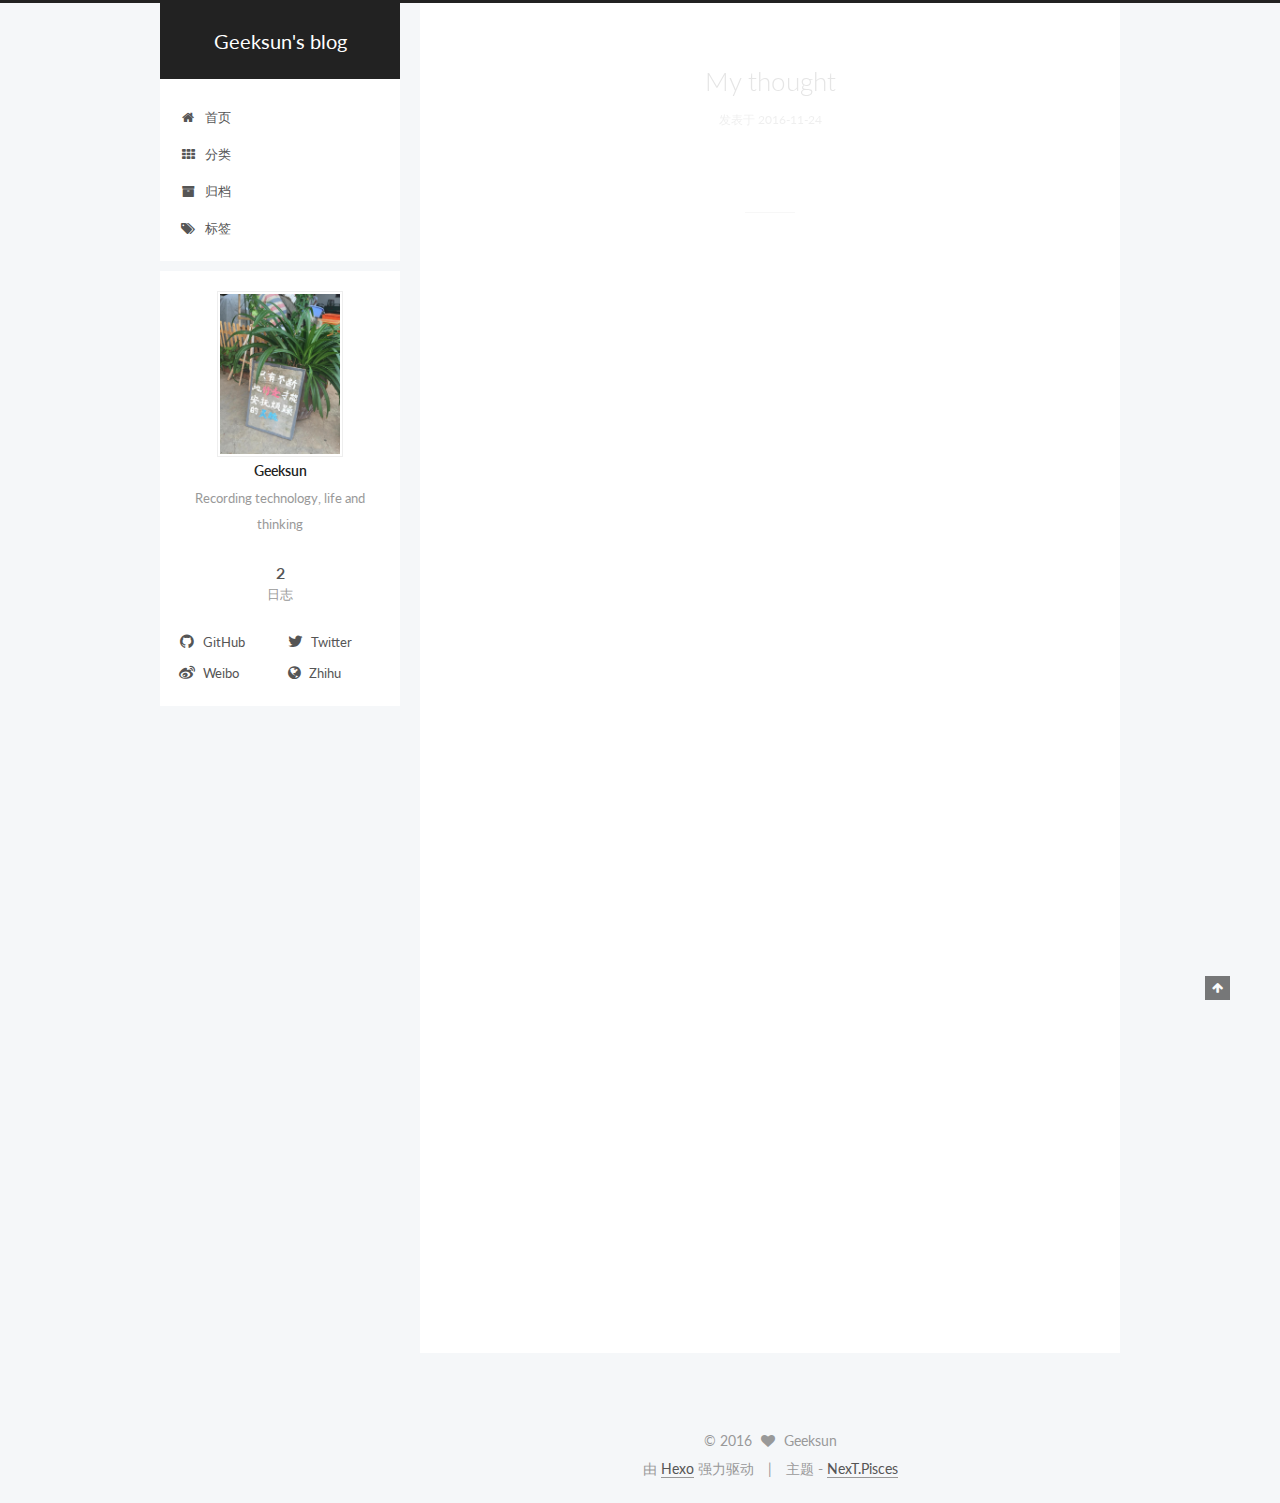
<file: index.html>
<!doctype html>



  


<html class="theme-next pisces use-motion">
<head>
  <meta charset="UTF-8"/>
<meta http-equiv="X-UA-Compatible" content="IE=edge,chrome=1" />
<meta name="viewport" content="width=device-width, initial-scale=1, maximum-scale=1"/>



<meta http-equiv="Cache-Control" content="no-transform" />
<meta http-equiv="Cache-Control" content="no-siteapp" />












  
  
  <link href="/lib/fancybox/source/jquery.fancybox.css?v=2.1.5" rel="stylesheet" type="text/css" />




  
  
  
  

  
    
    
  

  

  

  

  

  
    
    
    <link href="//fonts.googleapis.com/css?family=Lato:300,300italic,400,400italic,700,700italic&subset=latin,latin-ext" rel="stylesheet" type="text/css">
  






<link href="/lib/font-awesome/css/font-awesome.min.css?v=4.4.0" rel="stylesheet" type="text/css" />

<link href="/css/main.css?v=5.0.2" rel="stylesheet" type="text/css" />


  <meta name="keywords" content="Hexo, NexT" />








  <link rel="shortcut icon" type="image/x-icon" href="/favicon.ico?v=5.0.2" />






<meta name="description" content="Recording technology, life and thinking">
<meta property="og:type" content="website">
<meta property="og:title" content="Geeksun's blog">
<meta property="og:url" content="http://geeksun.github.io/index.html">
<meta property="og:site_name" content="Geeksun's blog">
<meta property="og:description" content="Recording technology, life and thinking">
<meta name="twitter:card" content="summary">
<meta name="twitter:title" content="Geeksun's blog">
<meta name="twitter:description" content="Recording technology, life and thinking">



<script type="text/javascript" id="hexo.configuration">
  var NexT = window.NexT || {};
  var CONFIG = {
    scheme: 'Pisces',
    sidebar: {"position":"left","display":"post"},
    fancybox: true,
    motion: true,
    duoshuo: {
      userId: '0',
      author: '博主'
    }
  };
</script>




  <link rel="canonical" href="http://geeksun.github.io/"/>


  <title> Geeksun's blog </title>
</head>

<body itemscope itemtype="//schema.org/WebPage" lang="zh-Hans">

  










  
  
    
  

  <div class="container one-collumn sidebar-position-left 
   page-home 
 ">
    <div class="headband"></div>

    <header id="header" class="header" itemscope itemtype="//schema.org/WPHeader">
      <div class="header-inner"><div class="site-meta ">
  

  <div class="custom-logo-site-title">
    <a href="/"  class="brand" rel="start">
      <span class="logo-line-before"><i></i></span>
      <span class="site-title">Geeksun's blog</span>
      <span class="logo-line-after"><i></i></span>
    </a>
  </div>
  <p class="site-subtitle"></p>
</div>

<div class="site-nav-toggle">
  <button>
    <span class="btn-bar"></span>
    <span class="btn-bar"></span>
    <span class="btn-bar"></span>
  </button>
</div>

<nav class="site-nav">
  

  
    <ul id="menu" class="menu">
      
        
        <li class="menu-item menu-item-home">
          <a href="/" rel="section">
            
              <i class="menu-item-icon fa fa-fw fa-home"></i> <br />
            
            首页
          </a>
        </li>
      
        
        <li class="menu-item menu-item-categories">
          <a href="/categories" rel="section">
            
              <i class="menu-item-icon fa fa-fw fa-th"></i> <br />
            
            分类
          </a>
        </li>
      
        
        <li class="menu-item menu-item-archives">
          <a href="/archives" rel="section">
            
              <i class="menu-item-icon fa fa-fw fa-archive"></i> <br />
            
            归档
          </a>
        </li>
      
        
        <li class="menu-item menu-item-tags">
          <a href="/tags" rel="section">
            
              <i class="menu-item-icon fa fa-fw fa-tags"></i> <br />
            
            标签
          </a>
        </li>
      

      
    </ul>
  

  
</nav>

 </div>
    </header>

    <main id="main" class="main">
      <div class="main-inner">
        <div class="content-wrap">
          <div id="content" class="content">
            
  <section id="posts" class="posts-expand">
    
      

  
  

  
  
  

  <article class="post post-type-normal " itemscope itemtype="//schema.org/Article">

    
      <header class="post-header">

        
        
          <h1 class="post-title" itemprop="name headline">
            
            
              
                
                <a class="post-title-link" href="/2016/11/24/My-thought/" itemprop="url">
                  My thought
                </a>
              
            
          </h1>
        

        <div class="post-meta">
          <span class="post-time">
            <span class="post-meta-item-icon">
              <i class="fa fa-calendar-o"></i>
            </span>
            <span class="post-meta-item-text">发表于</span>
            <time itemprop="dateCreated" datetime="2016-11-24T01:07:41+08:00" content="2016-11-24">
              2016-11-24
            </time>
          </span>

          

          
            
          

          

          
          

          
        </div>
      </header>
    


    <div class="post-body" itemprop="articleBody">

      
      

      
        
          
            
          
        
      
    </div>

    <div>
      
    </div>

    <div>
      
    </div>

    <footer class="post-footer">
      

      

      
      
        <div class="post-eof"></div>
      
    </footer>
  </article>


    
      

  
  

  
  
  

  <article class="post post-type-normal " itemscope itemtype="//schema.org/Article">

    
      <header class="post-header">

        
        
          <h1 class="post-title" itemprop="name headline">
            
            
              
                
                <a class="post-title-link" href="/2016/10/18/hello-world/" itemprop="url">
                  Hello World
                </a>
              
            
          </h1>
        

        <div class="post-meta">
          <span class="post-time">
            <span class="post-meta-item-icon">
              <i class="fa fa-calendar-o"></i>
            </span>
            <span class="post-meta-item-text">发表于</span>
            <time itemprop="dateCreated" datetime="2016-10-18T23:22:15+08:00" content="2016-10-18">
              2016-10-18
            </time>
          </span>

          

          
            
          

          

          
          

          
        </div>
      </header>
    


    <div class="post-body" itemprop="articleBody">

      
      

      
        
          
            <p>Welcome to <a href="https://hexo.io/" target="_blank" rel="external">Hexo</a>! This is your very first post. Check <a href="https://hexo.io/docs/" target="_blank" rel="external">documentation</a> for more info. If you get any problems when using Hexo, you can find the answer in <a href="https://hexo.io/docs/troubleshooting.html" target="_blank" rel="external">troubleshooting</a> or you can ask me on <a href="https://github.com/hexojs/hexo/issues" target="_blank" rel="external">GitHub</a>.</p>
<h2 id="Quick-Start"><a href="#Quick-Start" class="headerlink" title="Quick Start"></a>Quick Start</h2><h3 id="Create-a-new-post"><a href="#Create-a-new-post" class="headerlink" title="Create a new post"></a>Create a new post</h3><figure class="highlight bash"><table><tr><td class="gutter"><pre><div class="line">1</div></pre></td><td class="code"><pre><div class="line">$ hexo new <span class="string">"My New Post"</span></div></pre></td></tr></table></figure>
<p>More info: <a href="https://hexo.io/docs/writing.html" target="_blank" rel="external">Writing</a></p>
<h3 id="Run-server"><a href="#Run-server" class="headerlink" title="Run server"></a>Run server</h3><figure class="highlight bash"><table><tr><td class="gutter"><pre><div class="line">1</div></pre></td><td class="code"><pre><div class="line">$ hexo server</div></pre></td></tr></table></figure>
<p>More info: <a href="https://hexo.io/docs/server.html" target="_blank" rel="external">Server</a></p>
<h3 id="Generate-static-files"><a href="#Generate-static-files" class="headerlink" title="Generate static files"></a>Generate static files</h3><figure class="highlight bash"><table><tr><td class="gutter"><pre><div class="line">1</div></pre></td><td class="code"><pre><div class="line">$ hexo generate</div></pre></td></tr></table></figure>
<p>More info: <a href="https://hexo.io/docs/generating.html" target="_blank" rel="external">Generating</a></p>
<h3 id="Deploy-to-remote-sites"><a href="#Deploy-to-remote-sites" class="headerlink" title="Deploy to remote sites"></a>Deploy to remote sites</h3><figure class="highlight bash"><table><tr><td class="gutter"><pre><div class="line">1</div></pre></td><td class="code"><pre><div class="line">$ hexo deploy</div></pre></td></tr></table></figure>
<p>More info: <a href="https://hexo.io/docs/deployment.html" target="_blank" rel="external">Deployment</a></p>

          
        
      
    </div>

    <div>
      
    </div>

    <div>
      
    </div>

    <footer class="post-footer">
      

      

      
      
        <div class="post-eof"></div>
      
    </footer>
  </article>


    
  </section>

  


          </div>
          


          

        </div>
        
          
  
  <div class="sidebar-toggle">
    <div class="sidebar-toggle-line-wrap">
      <span class="sidebar-toggle-line sidebar-toggle-line-first"></span>
      <span class="sidebar-toggle-line sidebar-toggle-line-middle"></span>
      <span class="sidebar-toggle-line sidebar-toggle-line-last"></span>
    </div>
  </div>

  <aside id="sidebar" class="sidebar">
    <div class="sidebar-inner">

      

      

      <section class="site-overview sidebar-panel  sidebar-panel-active ">
        <div class="site-author motion-element" itemprop="author" itemscope itemtype="//schema.org/Person">
          <img class="site-author-image" itemprop="image"
               src="/images/avatar.jpg"
               alt="Geeksun" />
          <p class="site-author-name" itemprop="name">Geeksun</p>
          <p class="site-description motion-element" itemprop="description">Recording technology, life and thinking</p>
        </div>
        <nav class="site-state motion-element">
          <div class="site-state-item site-state-posts">
            <a href="/archives">
              <span class="site-state-item-count">2</span>
              <span class="site-state-item-name">日志</span>
            </a>
          </div>

          

          

        </nav>

        

        <div class="links-of-author motion-element">
          
            
              <span class="links-of-author-item">
                <a href="https://github.com/geeksun" target="_blank" title="GitHub">
                  
                    <i class="fa fa-fw fa-github"></i>
                  
                  GitHub
                </a>
              </span>
            
              <span class="links-of-author-item">
                <a href="https://twitter.com/jzq1999" target="_blank" title="Twitter">
                  
                    <i class="fa fa-fw fa-twitter"></i>
                  
                  Twitter
                </a>
              </span>
            
              <span class="links-of-author-item">
                <a href="http://weibo.com/geeksun" target="_blank" title="Weibo">
                  
                    <i class="fa fa-fw fa-weibo"></i>
                  
                  Weibo
                </a>
              </span>
            
              <span class="links-of-author-item">
                <a href="https://www.zhihu.com/people/geeksun" target="_blank" title="Zhihu">
                  
                    <i class="fa fa-fw fa-globe"></i>
                  
                  Zhihu
                </a>
              </span>
            
          
        </div>

        
        

        
        

      </section>

      

    </div>
  </aside>


        
      </div>
    </main>

    <footer id="footer" class="footer">
      <div class="footer-inner">
        <div class="copyright" >
  
  &copy; 
  <span itemprop="copyrightYear">2016</span>
  <span class="with-love">
    <i class="fa fa-heart"></i>
  </span>
  <span class="author" itemprop="copyrightHolder">Geeksun</span>
</div>

<div class="powered-by">
  由 <a class="theme-link" href="https://hexo.io">Hexo</a> 强力驱动
</div>

<div class="theme-info">
  主题 -
  <a class="theme-link" href="https://github.com/iissnan/hexo-theme-next">
    NexT.Pisces
  </a>
</div>

        

        
      </div>
    </footer>

    <div class="back-to-top">
      <i class="fa fa-arrow-up"></i>
    </div>
  </div>

  

<script type="text/javascript">
  if (Object.prototype.toString.call(window.Promise) !== '[object Function]') {
    window.Promise = null;
  }
</script>









  



  
  <script type="text/javascript" src="/lib/jquery/index.js?v=2.1.3"></script>

  
  <script type="text/javascript" src="/lib/fastclick/lib/fastclick.min.js?v=1.0.6"></script>

  
  <script type="text/javascript" src="/lib/jquery_lazyload/jquery.lazyload.js?v=1.9.7"></script>

  
  <script type="text/javascript" src="/lib/velocity/velocity.min.js?v=1.2.1"></script>

  
  <script type="text/javascript" src="/lib/velocity/velocity.ui.min.js?v=1.2.1"></script>

  
  <script type="text/javascript" src="/lib/fancybox/source/jquery.fancybox.pack.js?v=2.1.5"></script>


  


  <script type="text/javascript" src="/js/src/utils.js?v=5.0.2"></script>

  <script type="text/javascript" src="/js/src/motion.js?v=5.0.2"></script>



  
  


  <script type="text/javascript" src="/js/src/affix.js?v=5.0.2"></script>

  <script type="text/javascript" src="/js/src/schemes/pisces.js?v=5.0.2"></script>



  

  


  <script type="text/javascript" src="/js/src/bootstrap.js?v=5.0.2"></script>



  



  




  
  

  

  

  

  


</body>
</html>
</file>
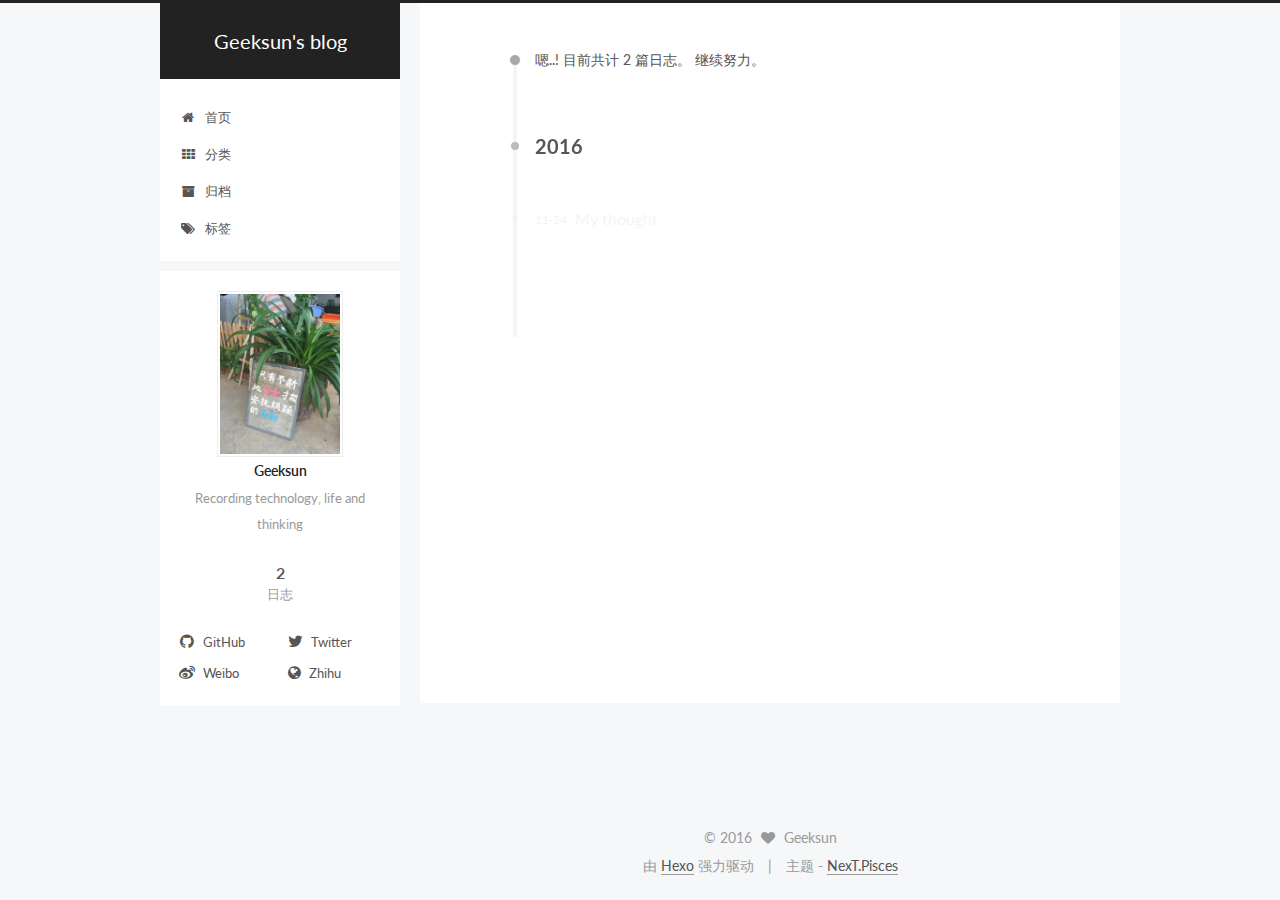
<file: archives/index.html>
<!doctype html>



  


<html class="theme-next pisces use-motion">
<head>
  <meta charset="UTF-8"/>
<meta http-equiv="X-UA-Compatible" content="IE=edge,chrome=1" />
<meta name="viewport" content="width=device-width, initial-scale=1, maximum-scale=1"/>



<meta http-equiv="Cache-Control" content="no-transform" />
<meta http-equiv="Cache-Control" content="no-siteapp" />












  
  
  <link href="/lib/fancybox/source/jquery.fancybox.css?v=2.1.5" rel="stylesheet" type="text/css" />




  
  
  
  

  
    
    
  

  

  

  

  

  
    
    
    <link href="//fonts.googleapis.com/css?family=Lato:300,300italic,400,400italic,700,700italic&subset=latin,latin-ext" rel="stylesheet" type="text/css">
  






<link href="/lib/font-awesome/css/font-awesome.min.css?v=4.4.0" rel="stylesheet" type="text/css" />

<link href="/css/main.css?v=5.0.2" rel="stylesheet" type="text/css" />


  <meta name="keywords" content="Hexo, NexT" />








  <link rel="shortcut icon" type="image/x-icon" href="/favicon.ico?v=5.0.2" />






<meta name="description" content="Recording technology, life and thinking">
<meta property="og:type" content="website">
<meta property="og:title" content="Geeksun's blog">
<meta property="og:url" content="http://geeksun.github.io/archives/index.html">
<meta property="og:site_name" content="Geeksun's blog">
<meta property="og:description" content="Recording technology, life and thinking">
<meta name="twitter:card" content="summary">
<meta name="twitter:title" content="Geeksun's blog">
<meta name="twitter:description" content="Recording technology, life and thinking">



<script type="text/javascript" id="hexo.configuration">
  var NexT = window.NexT || {};
  var CONFIG = {
    scheme: 'Pisces',
    sidebar: {"position":"left","display":"post"},
    fancybox: true,
    motion: true,
    duoshuo: {
      userId: '0',
      author: '博主'
    }
  };
</script>




  <link rel="canonical" href="http://geeksun.github.io/archives/"/>


  <title> 归档 | Geeksun's blog </title>
</head>

<body itemscope itemtype="//schema.org/WebPage" lang="zh-Hans">

  










  
  
    
  

  <div class="container one-collumn sidebar-position-left  page-archive  ">
    <div class="headband"></div>

    <header id="header" class="header" itemscope itemtype="//schema.org/WPHeader">
      <div class="header-inner"><div class="site-meta ">
  

  <div class="custom-logo-site-title">
    <a href="/"  class="brand" rel="start">
      <span class="logo-line-before"><i></i></span>
      <span class="site-title">Geeksun's blog</span>
      <span class="logo-line-after"><i></i></span>
    </a>
  </div>
  <p class="site-subtitle"></p>
</div>

<div class="site-nav-toggle">
  <button>
    <span class="btn-bar"></span>
    <span class="btn-bar"></span>
    <span class="btn-bar"></span>
  </button>
</div>

<nav class="site-nav">
  

  
    <ul id="menu" class="menu">
      
        
        <li class="menu-item menu-item-home">
          <a href="/" rel="section">
            
              <i class="menu-item-icon fa fa-fw fa-home"></i> <br />
            
            首页
          </a>
        </li>
      
        
        <li class="menu-item menu-item-categories">
          <a href="/categories" rel="section">
            
              <i class="menu-item-icon fa fa-fw fa-th"></i> <br />
            
            分类
          </a>
        </li>
      
        
        <li class="menu-item menu-item-archives">
          <a href="/archives" rel="section">
            
              <i class="menu-item-icon fa fa-fw fa-archive"></i> <br />
            
            归档
          </a>
        </li>
      
        
        <li class="menu-item menu-item-tags">
          <a href="/tags" rel="section">
            
              <i class="menu-item-icon fa fa-fw fa-tags"></i> <br />
            
            标签
          </a>
        </li>
      

      
    </ul>
  

  
</nav>

 </div>
    </header>

    <main id="main" class="main">
      <div class="main-inner">
        <div class="content-wrap">
          <div id="content" class="content">
            

  <section id="posts" class="posts-collapse">
    <span class="archive-move-on"></span>

    <span class="archive-page-counter">
      
      
      
        
      
      嗯..! 目前共计 2 篇日志。 继续努力。
    </span>

    

      
      
      

      
        
        <div class="collection-title">
          <h2 class="archive-year motion-element" id="archive-year-2016">2016</h2>
        </div>
      
      

      

  <article class="post post-type-normal" itemscope itemtype="//schema.org/Article">
    <header class="post-header">

      <h1 class="post-title">
        
            <a class="post-title-link" href="/2016/11/24/My-thought/" itemprop="url">
              
                <span itemprop="name">My thought</span>
              
            </a>
        
      </h1>

      <div class="post-meta">
        <time class="post-time" itemprop="dateCreated"
              datetime="2016-11-24T01:07:41+08:00"
              content="2016-11-24" >
          11-24
        </time>
      </div>

    </header>
  </article>



    

      
      
      

      
      

      

  <article class="post post-type-normal" itemscope itemtype="//schema.org/Article">
    <header class="post-header">

      <h1 class="post-title">
        
            <a class="post-title-link" href="/2016/10/18/hello-world/" itemprop="url">
              
                <span itemprop="name">Hello World</span>
              
            </a>
        
      </h1>

      <div class="post-meta">
        <time class="post-time" itemprop="dateCreated"
              datetime="2016-10-18T23:22:15+08:00"
              content="2016-10-18" >
          10-18
        </time>
      </div>

    </header>
  </article>



    

  </section>

  



          </div>
          


          

        </div>
        
          
  
  <div class="sidebar-toggle">
    <div class="sidebar-toggle-line-wrap">
      <span class="sidebar-toggle-line sidebar-toggle-line-first"></span>
      <span class="sidebar-toggle-line sidebar-toggle-line-middle"></span>
      <span class="sidebar-toggle-line sidebar-toggle-line-last"></span>
    </div>
  </div>

  <aside id="sidebar" class="sidebar">
    <div class="sidebar-inner">

      

      

      <section class="site-overview sidebar-panel  sidebar-panel-active ">
        <div class="site-author motion-element" itemprop="author" itemscope itemtype="//schema.org/Person">
          <img class="site-author-image" itemprop="image"
               src="/images/avatar.jpg"
               alt="Geeksun" />
          <p class="site-author-name" itemprop="name">Geeksun</p>
          <p class="site-description motion-element" itemprop="description">Recording technology, life and thinking</p>
        </div>
        <nav class="site-state motion-element">
          <div class="site-state-item site-state-posts">
            <a href="/archives">
              <span class="site-state-item-count">2</span>
              <span class="site-state-item-name">日志</span>
            </a>
          </div>

          

          

        </nav>

        

        <div class="links-of-author motion-element">
          
            
              <span class="links-of-author-item">
                <a href="https://github.com/geeksun" target="_blank" title="GitHub">
                  
                    <i class="fa fa-fw fa-github"></i>
                  
                  GitHub
                </a>
              </span>
            
              <span class="links-of-author-item">
                <a href="https://twitter.com/jzq1999" target="_blank" title="Twitter">
                  
                    <i class="fa fa-fw fa-twitter"></i>
                  
                  Twitter
                </a>
              </span>
            
              <span class="links-of-author-item">
                <a href="http://weibo.com/geeksun" target="_blank" title="Weibo">
                  
                    <i class="fa fa-fw fa-weibo"></i>
                  
                  Weibo
                </a>
              </span>
            
              <span class="links-of-author-item">
                <a href="https://www.zhihu.com/people/geeksun" target="_blank" title="Zhihu">
                  
                    <i class="fa fa-fw fa-globe"></i>
                  
                  Zhihu
                </a>
              </span>
            
          
        </div>

        
        

        
        

      </section>

      

    </div>
  </aside>


        
      </div>
    </main>

    <footer id="footer" class="footer">
      <div class="footer-inner">
        <div class="copyright" >
  
  &copy; 
  <span itemprop="copyrightYear">2016</span>
  <span class="with-love">
    <i class="fa fa-heart"></i>
  </span>
  <span class="author" itemprop="copyrightHolder">Geeksun</span>
</div>

<div class="powered-by">
  由 <a class="theme-link" href="https://hexo.io">Hexo</a> 强力驱动
</div>

<div class="theme-info">
  主题 -
  <a class="theme-link" href="https://github.com/iissnan/hexo-theme-next">
    NexT.Pisces
  </a>
</div>

        

        
      </div>
    </footer>

    <div class="back-to-top">
      <i class="fa fa-arrow-up"></i>
    </div>
  </div>

  

<script type="text/javascript">
  if (Object.prototype.toString.call(window.Promise) !== '[object Function]') {
    window.Promise = null;
  }
</script>









  



  
  <script type="text/javascript" src="/lib/jquery/index.js?v=2.1.3"></script>

  
  <script type="text/javascript" src="/lib/fastclick/lib/fastclick.min.js?v=1.0.6"></script>

  
  <script type="text/javascript" src="/lib/jquery_lazyload/jquery.lazyload.js?v=1.9.7"></script>

  
  <script type="text/javascript" src="/lib/velocity/velocity.min.js?v=1.2.1"></script>

  
  <script type="text/javascript" src="/lib/velocity/velocity.ui.min.js?v=1.2.1"></script>

  
  <script type="text/javascript" src="/lib/fancybox/source/jquery.fancybox.pack.js?v=2.1.5"></script>


  


  <script type="text/javascript" src="/js/src/utils.js?v=5.0.2"></script>

  <script type="text/javascript" src="/js/src/motion.js?v=5.0.2"></script>



  
  


  <script type="text/javascript" src="/js/src/affix.js?v=5.0.2"></script>

  <script type="text/javascript" src="/js/src/schemes/pisces.js?v=5.0.2"></script>



  
  
    <script type="text/javascript" id="motion.page.archive">
      $('.archive-year').velocity('transition.slideLeftIn');
    </script>
  


  


  <script type="text/javascript" src="/js/src/bootstrap.js?v=5.0.2"></script>



  



  




  
  

  

  

  

  


</body>
</html>
</file>
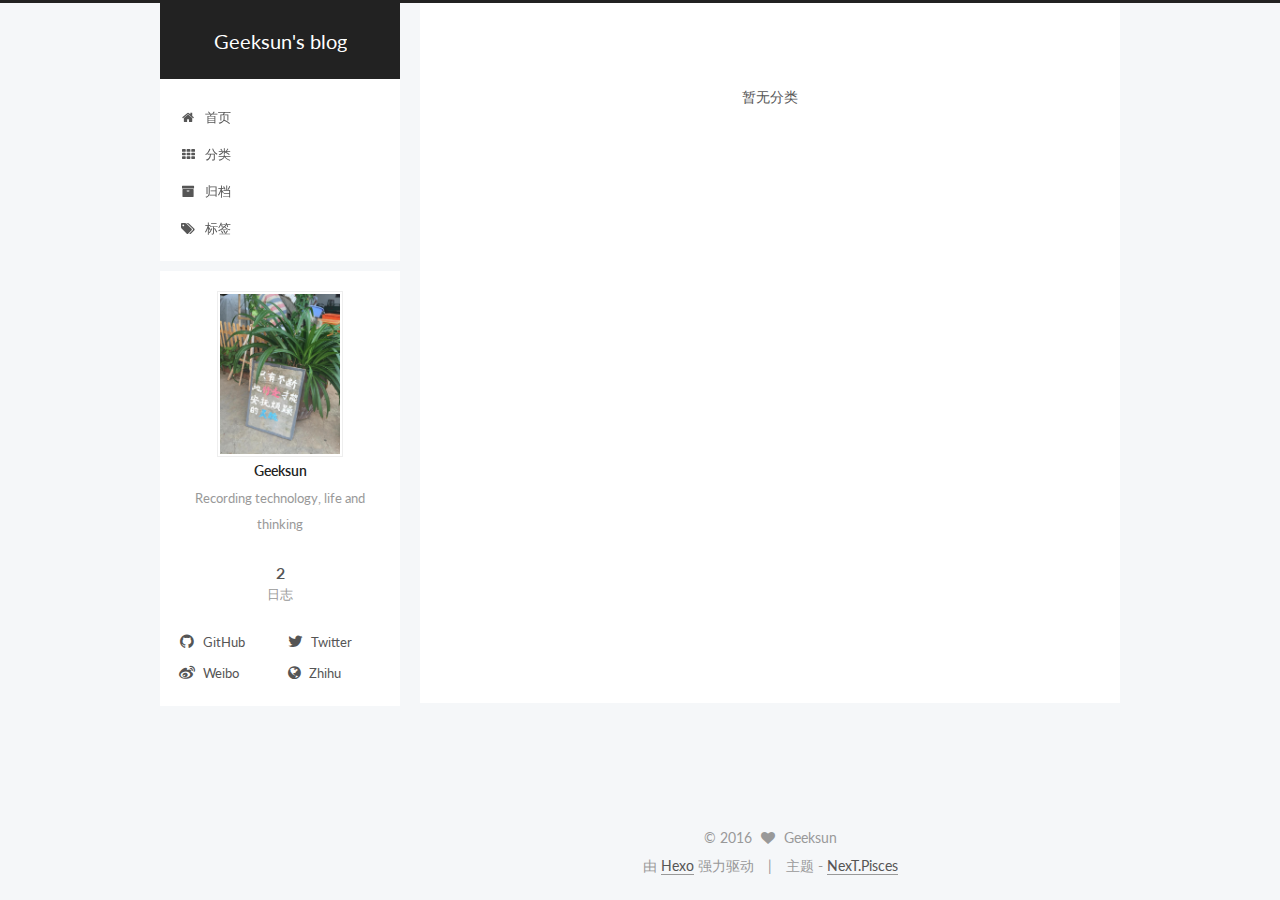
<file: categories/index.html>
<!doctype html>



  


<html class="theme-next pisces use-motion">
<head>
  <meta charset="UTF-8"/>
<meta http-equiv="X-UA-Compatible" content="IE=edge,chrome=1" />
<meta name="viewport" content="width=device-width, initial-scale=1, maximum-scale=1"/>



<meta http-equiv="Cache-Control" content="no-transform" />
<meta http-equiv="Cache-Control" content="no-siteapp" />












  
  
  <link href="/lib/fancybox/source/jquery.fancybox.css?v=2.1.5" rel="stylesheet" type="text/css" />




  
  
  
  

  
    
    
  

  

  

  

  

  
    
    
    <link href="//fonts.googleapis.com/css?family=Lato:300,300italic,400,400italic,700,700italic&subset=latin,latin-ext" rel="stylesheet" type="text/css">
  






<link href="/lib/font-awesome/css/font-awesome.min.css?v=4.4.0" rel="stylesheet" type="text/css" />

<link href="/css/main.css?v=5.0.2" rel="stylesheet" type="text/css" />


  <meta name="keywords" content="Hexo, NexT" />








  <link rel="shortcut icon" type="image/x-icon" href="/favicon.ico?v=5.0.2" />






<meta name="description" content="Recording technology, life and thinking">
<meta property="og:type" content="website">
<meta property="og:title" content="categories">
<meta property="og:url" content="http://geeksun.github.io/categories/index.html">
<meta property="og:site_name" content="Geeksun's blog">
<meta property="og:description" content="Recording technology, life and thinking">
<meta property="og:updated_time" content="2016-11-09T15:11:05.000Z">
<meta name="twitter:card" content="summary">
<meta name="twitter:title" content="categories">
<meta name="twitter:description" content="Recording technology, life and thinking">



<script type="text/javascript" id="hexo.configuration">
  var NexT = window.NexT || {};
  var CONFIG = {
    scheme: 'Pisces',
    sidebar: {"position":"left","display":"post"},
    fancybox: true,
    motion: true,
    duoshuo: {
      userId: '0',
      author: '博主'
    }
  };
</script>




  <link rel="canonical" href="http://geeksun.github.io/categories/"/>


  <title>
  

  
    分类 | Geeksun's blog
  
</title>
</head>

<body itemscope itemtype="//schema.org/WebPage" lang="zh-Hans">

  










  
  
    
  

  <div class="container one-collumn sidebar-position-left  ">
    <div class="headband"></div>

    <header id="header" class="header" itemscope itemtype="//schema.org/WPHeader">
      <div class="header-inner"><div class="site-meta ">
  

  <div class="custom-logo-site-title">
    <a href="/"  class="brand" rel="start">
      <span class="logo-line-before"><i></i></span>
      <span class="site-title">Geeksun's blog</span>
      <span class="logo-line-after"><i></i></span>
    </a>
  </div>
  <p class="site-subtitle"></p>
</div>

<div class="site-nav-toggle">
  <button>
    <span class="btn-bar"></span>
    <span class="btn-bar"></span>
    <span class="btn-bar"></span>
  </button>
</div>

<nav class="site-nav">
  

  
    <ul id="menu" class="menu">
      
        
        <li class="menu-item menu-item-home">
          <a href="/" rel="section">
            
              <i class="menu-item-icon fa fa-fw fa-home"></i> <br />
            
            首页
          </a>
        </li>
      
        
        <li class="menu-item menu-item-categories">
          <a href="/categories" rel="section">
            
              <i class="menu-item-icon fa fa-fw fa-th"></i> <br />
            
            分类
          </a>
        </li>
      
        
        <li class="menu-item menu-item-archives">
          <a href="/archives" rel="section">
            
              <i class="menu-item-icon fa fa-fw fa-archive"></i> <br />
            
            归档
          </a>
        </li>
      
        
        <li class="menu-item menu-item-tags">
          <a href="/tags" rel="section">
            
              <i class="menu-item-icon fa fa-fw fa-tags"></i> <br />
            
            标签
          </a>
        </li>
      

      
    </ul>
  

  
</nav>

 </div>
    </header>

    <main id="main" class="main">
      <div class="main-inner">
        <div class="content-wrap">
          <div id="content" class="content">
            

  <div id="posts" class="posts-expand">
    
    
      <div class="category-all-page">
        <div class="category-all-title">
            暂无分类
        </div>
        <div class="category-all">
          
        </div>
      </div>
    
  </div>


          </div>
          


          
  <div class="comments" id="comments">
    
  </div>


        </div>
        
          
  
  <div class="sidebar-toggle">
    <div class="sidebar-toggle-line-wrap">
      <span class="sidebar-toggle-line sidebar-toggle-line-first"></span>
      <span class="sidebar-toggle-line sidebar-toggle-line-middle"></span>
      <span class="sidebar-toggle-line sidebar-toggle-line-last"></span>
    </div>
  </div>

  <aside id="sidebar" class="sidebar">
    <div class="sidebar-inner">

      

      

      <section class="site-overview sidebar-panel  sidebar-panel-active ">
        <div class="site-author motion-element" itemprop="author" itemscope itemtype="//schema.org/Person">
          <img class="site-author-image" itemprop="image"
               src="/images/avatar.jpg"
               alt="Geeksun" />
          <p class="site-author-name" itemprop="name">Geeksun</p>
          <p class="site-description motion-element" itemprop="description">Recording technology, life and thinking</p>
        </div>
        <nav class="site-state motion-element">
          <div class="site-state-item site-state-posts">
            <a href="/archives">
              <span class="site-state-item-count">2</span>
              <span class="site-state-item-name">日志</span>
            </a>
          </div>

          

          

        </nav>

        

        <div class="links-of-author motion-element">
          
            
              <span class="links-of-author-item">
                <a href="https://github.com/geeksun" target="_blank" title="GitHub">
                  
                    <i class="fa fa-fw fa-github"></i>
                  
                  GitHub
                </a>
              </span>
            
              <span class="links-of-author-item">
                <a href="https://twitter.com/jzq1999" target="_blank" title="Twitter">
                  
                    <i class="fa fa-fw fa-twitter"></i>
                  
                  Twitter
                </a>
              </span>
            
              <span class="links-of-author-item">
                <a href="http://weibo.com/geeksun" target="_blank" title="Weibo">
                  
                    <i class="fa fa-fw fa-weibo"></i>
                  
                  Weibo
                </a>
              </span>
            
              <span class="links-of-author-item">
                <a href="https://www.zhihu.com/people/geeksun" target="_blank" title="Zhihu">
                  
                    <i class="fa fa-fw fa-globe"></i>
                  
                  Zhihu
                </a>
              </span>
            
          
        </div>

        
        

        
        

      </section>

      

    </div>
  </aside>


        
      </div>
    </main>

    <footer id="footer" class="footer">
      <div class="footer-inner">
        <div class="copyright" >
  
  &copy; 
  <span itemprop="copyrightYear">2016</span>
  <span class="with-love">
    <i class="fa fa-heart"></i>
  </span>
  <span class="author" itemprop="copyrightHolder">Geeksun</span>
</div>

<div class="powered-by">
  由 <a class="theme-link" href="https://hexo.io">Hexo</a> 强力驱动
</div>

<div class="theme-info">
  主题 -
  <a class="theme-link" href="https://github.com/iissnan/hexo-theme-next">
    NexT.Pisces
  </a>
</div>

        

        
      </div>
    </footer>

    <div class="back-to-top">
      <i class="fa fa-arrow-up"></i>
    </div>
  </div>

  

<script type="text/javascript">
  if (Object.prototype.toString.call(window.Promise) !== '[object Function]') {
    window.Promise = null;
  }
</script>









  



  
  <script type="text/javascript" src="/lib/jquery/index.js?v=2.1.3"></script>

  
  <script type="text/javascript" src="/lib/fastclick/lib/fastclick.min.js?v=1.0.6"></script>

  
  <script type="text/javascript" src="/lib/jquery_lazyload/jquery.lazyload.js?v=1.9.7"></script>

  
  <script type="text/javascript" src="/lib/velocity/velocity.min.js?v=1.2.1"></script>

  
  <script type="text/javascript" src="/lib/velocity/velocity.ui.min.js?v=1.2.1"></script>

  
  <script type="text/javascript" src="/lib/fancybox/source/jquery.fancybox.pack.js?v=2.1.5"></script>


  


  <script type="text/javascript" src="/js/src/utils.js?v=5.0.2"></script>

  <script type="text/javascript" src="/js/src/motion.js?v=5.0.2"></script>



  
  


  <script type="text/javascript" src="/js/src/affix.js?v=5.0.2"></script>

  <script type="text/javascript" src="/js/src/schemes/pisces.js?v=5.0.2"></script>



  

  


  <script type="text/javascript" src="/js/src/bootstrap.js?v=5.0.2"></script>



  



  




  
  

  

  

  

  


</body>
</html>
</file>
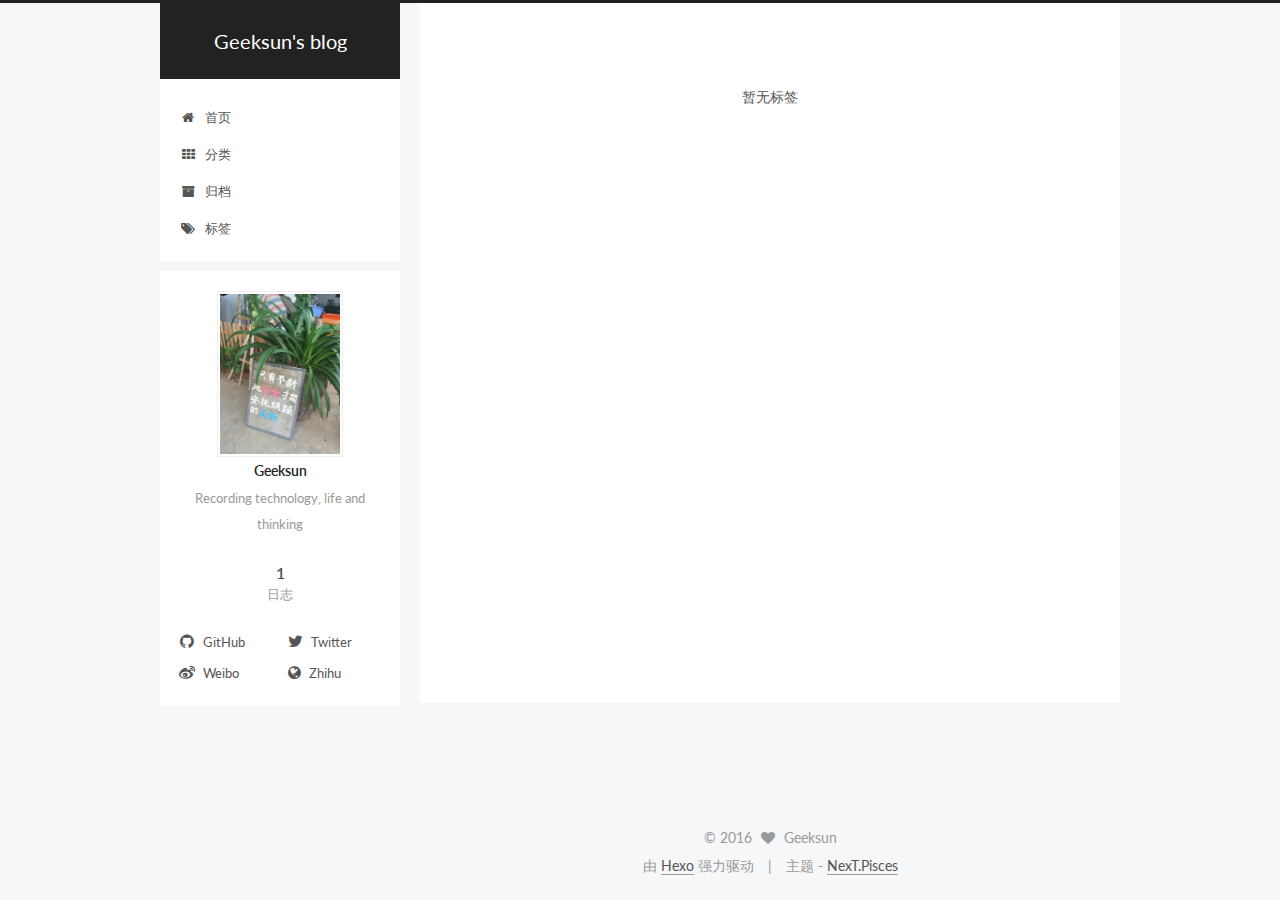
<file: tags/index.html>
<!doctype html>



  


<html class="theme-next pisces use-motion">
<head>
  <meta charset="UTF-8"/>
<meta http-equiv="X-UA-Compatible" content="IE=edge,chrome=1" />
<meta name="viewport" content="width=device-width, initial-scale=1, maximum-scale=1"/>



<meta http-equiv="Cache-Control" content="no-transform" />
<meta http-equiv="Cache-Control" content="no-siteapp" />












  
  
  <link href="/lib/fancybox/source/jquery.fancybox.css?v=2.1.5" rel="stylesheet" type="text/css" />




  
  
  
  

  
    
    
  

  

  

  

  

  
    
    
    <link href="//fonts.googleapis.com/css?family=Lato:300,300italic,400,400italic,700,700italic&subset=latin,latin-ext" rel="stylesheet" type="text/css">
  






<link href="/lib/font-awesome/css/font-awesome.min.css?v=4.4.0" rel="stylesheet" type="text/css" />

<link href="/css/main.css?v=5.0.2" rel="stylesheet" type="text/css" />


  <meta name="keywords" content="Hexo, NexT" />








  <link rel="shortcut icon" type="image/x-icon" href="/favicon.ico?v=5.0.2" />






<meta name="description" content="Recording technology, life and thinking">
<meta property="og:type" content="website">
<meta property="og:title" content="tags">
<meta property="og:url" content="http://geeksun.github.io/tags/index.html">
<meta property="og:site_name" content="Geeksun's blog">
<meta property="og:description" content="Recording technology, life and thinking">
<meta property="og:updated_time" content="2016-11-09T15:12:34.000Z">
<meta name="twitter:card" content="summary">
<meta name="twitter:title" content="tags">
<meta name="twitter:description" content="Recording technology, life and thinking">



<script type="text/javascript" id="hexo.configuration">
  var NexT = window.NexT || {};
  var CONFIG = {
    scheme: 'Pisces',
    sidebar: {"position":"left","display":"post"},
    fancybox: true,
    motion: true,
    duoshuo: {
      userId: '0',
      author: '博主'
    }
  };
</script>




  <link rel="canonical" href="http://geeksun.github.io/tags/"/>


  <title>
  

  
    标签 | Geeksun's blog
  
</title>
</head>

<body itemscope itemtype="//schema.org/WebPage" lang="zh-Hans">

  










  
  
    
  

  <div class="container one-collumn sidebar-position-left  ">
    <div class="headband"></div>

    <header id="header" class="header" itemscope itemtype="//schema.org/WPHeader">
      <div class="header-inner"><div class="site-meta ">
  

  <div class="custom-logo-site-title">
    <a href="/"  class="brand" rel="start">
      <span class="logo-line-before"><i></i></span>
      <span class="site-title">Geeksun's blog</span>
      <span class="logo-line-after"><i></i></span>
    </a>
  </div>
  <p class="site-subtitle"></p>
</div>

<div class="site-nav-toggle">
  <button>
    <span class="btn-bar"></span>
    <span class="btn-bar"></span>
    <span class="btn-bar"></span>
  </button>
</div>

<nav class="site-nav">
  

  
    <ul id="menu" class="menu">
      
        
        <li class="menu-item menu-item-home">
          <a href="/" rel="section">
            
              <i class="menu-item-icon fa fa-fw fa-home"></i> <br />
            
            首页
          </a>
        </li>
      
        
        <li class="menu-item menu-item-categories">
          <a href="/categories" rel="section">
            
              <i class="menu-item-icon fa fa-fw fa-th"></i> <br />
            
            分类
          </a>
        </li>
      
        
        <li class="menu-item menu-item-archives">
          <a href="/archives" rel="section">
            
              <i class="menu-item-icon fa fa-fw fa-archive"></i> <br />
            
            归档
          </a>
        </li>
      
        
        <li class="menu-item menu-item-tags">
          <a href="/tags" rel="section">
            
              <i class="menu-item-icon fa fa-fw fa-tags"></i> <br />
            
            标签
          </a>
        </li>
      

      
    </ul>
  

  
</nav>

 </div>
    </header>

    <main id="main" class="main">
      <div class="main-inner">
        <div class="content-wrap">
          <div id="content" class="content">
            

  <div id="posts" class="posts-expand">
    
    
      <div class="tag-cloud">
        <div class="tag-cloud-title">
            暂无标签
        </div>
        <div class="tag-cloud-tags">
          
        </div>
      </div>
    
  </div>


          </div>
          


          
  <div class="comments" id="comments">
    
  </div>


        </div>
        
          
  
  <div class="sidebar-toggle">
    <div class="sidebar-toggle-line-wrap">
      <span class="sidebar-toggle-line sidebar-toggle-line-first"></span>
      <span class="sidebar-toggle-line sidebar-toggle-line-middle"></span>
      <span class="sidebar-toggle-line sidebar-toggle-line-last"></span>
    </div>
  </div>

  <aside id="sidebar" class="sidebar">
    <div class="sidebar-inner">

      

      

      <section class="site-overview sidebar-panel  sidebar-panel-active ">
        <div class="site-author motion-element" itemprop="author" itemscope itemtype="//schema.org/Person">
          <img class="site-author-image" itemprop="image"
               src="/images/avatar.jpg"
               alt="Geeksun" />
          <p class="site-author-name" itemprop="name">Geeksun</p>
          <p class="site-description motion-element" itemprop="description">Recording technology, life and thinking</p>
        </div>
        <nav class="site-state motion-element">
          <div class="site-state-item site-state-posts">
            <a href="/archives">
              <span class="site-state-item-count">1</span>
              <span class="site-state-item-name">日志</span>
            </a>
          </div>

          

          

        </nav>

        

        <div class="links-of-author motion-element">
          
            
              <span class="links-of-author-item">
                <a href="https://github.com/geeksun" target="_blank" title="GitHub">
                  
                    <i class="fa fa-fw fa-github"></i>
                  
                  GitHub
                </a>
              </span>
            
              <span class="links-of-author-item">
                <a href="https://twitter.com/jzq1999" target="_blank" title="Twitter">
                  
                    <i class="fa fa-fw fa-twitter"></i>
                  
                  Twitter
                </a>
              </span>
            
              <span class="links-of-author-item">
                <a href="http://weibo.com/geeksun" target="_blank" title="Weibo">
                  
                    <i class="fa fa-fw fa-weibo"></i>
                  
                  Weibo
                </a>
              </span>
            
              <span class="links-of-author-item">
                <a href="https://www.zhihu.com/people/geeksun" target="_blank" title="Zhihu">
                  
                    <i class="fa fa-fw fa-globe"></i>
                  
                  Zhihu
                </a>
              </span>
            
          
        </div>

        
        

        
        

      </section>

      

    </div>
  </aside>


        
      </div>
    </main>

    <footer id="footer" class="footer">
      <div class="footer-inner">
        <div class="copyright" >
  
  &copy; 
  <span itemprop="copyrightYear">2016</span>
  <span class="with-love">
    <i class="fa fa-heart"></i>
  </span>
  <span class="author" itemprop="copyrightHolder">Geeksun</span>
</div>

<div class="powered-by">
  由 <a class="theme-link" href="https://hexo.io">Hexo</a> 强力驱动
</div>

<div class="theme-info">
  主题 -
  <a class="theme-link" href="https://github.com/iissnan/hexo-theme-next">
    NexT.Pisces
  </a>
</div>

        

        
      </div>
    </footer>

    <div class="back-to-top">
      <i class="fa fa-arrow-up"></i>
    </div>
  </div>

  

<script type="text/javascript">
  if (Object.prototype.toString.call(window.Promise) !== '[object Function]') {
    window.Promise = null;
  }
</script>









  



  
  <script type="text/javascript" src="/lib/jquery/index.js?v=2.1.3"></script>

  
  <script type="text/javascript" src="/lib/fastclick/lib/fastclick.min.js?v=1.0.6"></script>

  
  <script type="text/javascript" src="/lib/jquery_lazyload/jquery.lazyload.js?v=1.9.7"></script>

  
  <script type="text/javascript" src="/lib/velocity/velocity.min.js?v=1.2.1"></script>

  
  <script type="text/javascript" src="/lib/velocity/velocity.ui.min.js?v=1.2.1"></script>

  
  <script type="text/javascript" src="/lib/fancybox/source/jquery.fancybox.pack.js?v=2.1.5"></script>


  


  <script type="text/javascript" src="/js/src/utils.js?v=5.0.2"></script>

  <script type="text/javascript" src="/js/src/motion.js?v=5.0.2"></script>



  
  


  <script type="text/javascript" src="/js/src/affix.js?v=5.0.2"></script>

  <script type="text/javascript" src="/js/src/schemes/pisces.js?v=5.0.2"></script>



  

  


  <script type="text/javascript" src="/js/src/bootstrap.js?v=5.0.2"></script>



  



  




  
  

  

  

  

  


</body>
</html>
</file>
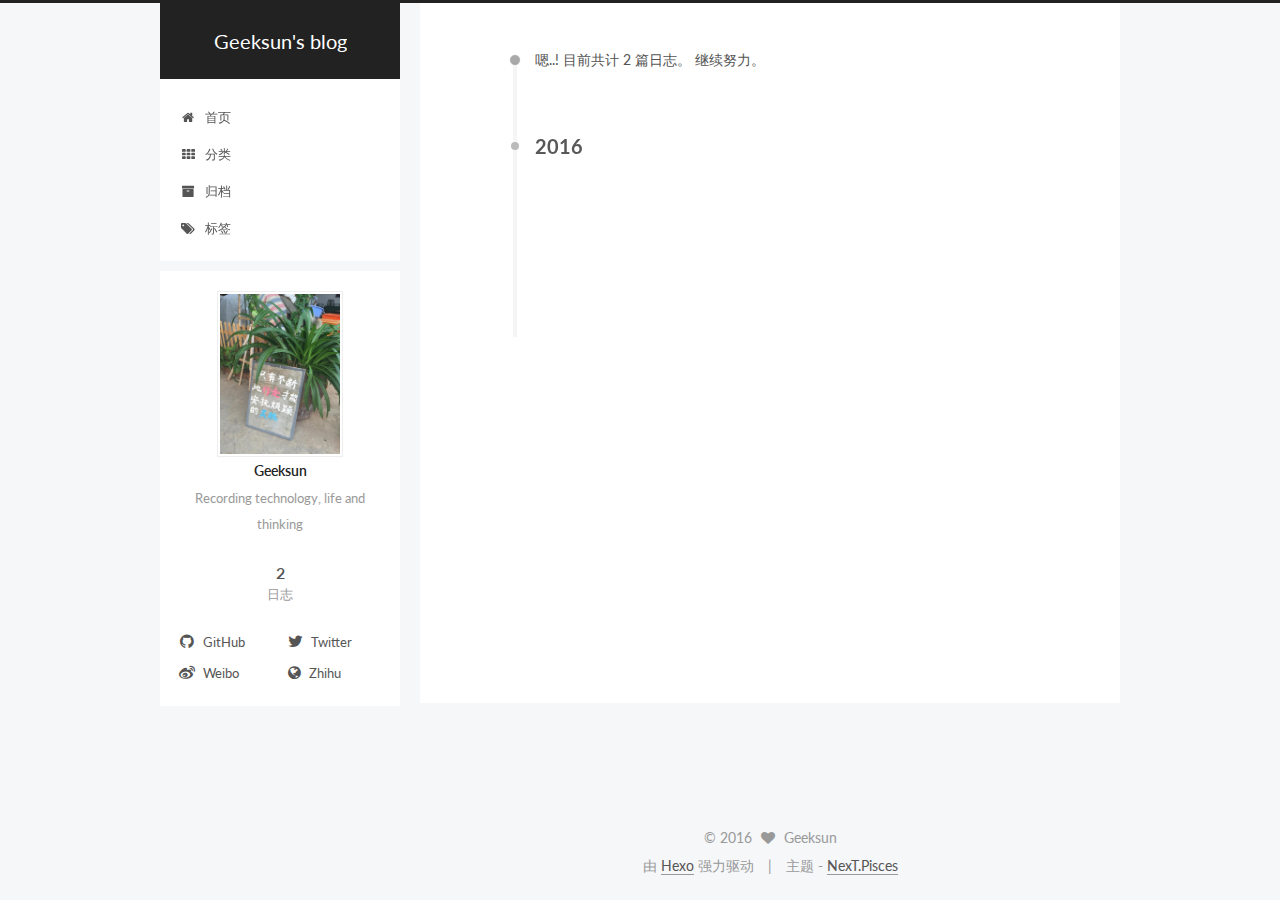
<file: archives/2016/index.html>
<!doctype html>



  


<html class="theme-next pisces use-motion">
<head>
  <meta charset="UTF-8"/>
<meta http-equiv="X-UA-Compatible" content="IE=edge,chrome=1" />
<meta name="viewport" content="width=device-width, initial-scale=1, maximum-scale=1"/>



<meta http-equiv="Cache-Control" content="no-transform" />
<meta http-equiv="Cache-Control" content="no-siteapp" />












  
  
  <link href="/lib/fancybox/source/jquery.fancybox.css?v=2.1.5" rel="stylesheet" type="text/css" />




  
  
  
  

  
    
    
  

  

  

  

  

  
    
    
    <link href="//fonts.googleapis.com/css?family=Lato:300,300italic,400,400italic,700,700italic&subset=latin,latin-ext" rel="stylesheet" type="text/css">
  






<link href="/lib/font-awesome/css/font-awesome.min.css?v=4.4.0" rel="stylesheet" type="text/css" />

<link href="/css/main.css?v=5.0.2" rel="stylesheet" type="text/css" />


  <meta name="keywords" content="Hexo, NexT" />








  <link rel="shortcut icon" type="image/x-icon" href="/favicon.ico?v=5.0.2" />






<meta name="description" content="Recording technology, life and thinking">
<meta property="og:type" content="website">
<meta property="og:title" content="Geeksun's blog">
<meta property="og:url" content="http://geeksun.github.io/archives/2016/index.html">
<meta property="og:site_name" content="Geeksun's blog">
<meta property="og:description" content="Recording technology, life and thinking">
<meta name="twitter:card" content="summary">
<meta name="twitter:title" content="Geeksun's blog">
<meta name="twitter:description" content="Recording technology, life and thinking">



<script type="text/javascript" id="hexo.configuration">
  var NexT = window.NexT || {};
  var CONFIG = {
    scheme: 'Pisces',
    sidebar: {"position":"left","display":"post"},
    fancybox: true,
    motion: true,
    duoshuo: {
      userId: '0',
      author: '博主'
    }
  };
</script>




  <link rel="canonical" href="http://geeksun.github.io/archives/2016/"/>


  <title> 归档 | Geeksun's blog </title>
</head>

<body itemscope itemtype="//schema.org/WebPage" lang="zh-Hans">

  










  
  
    
  

  <div class="container one-collumn sidebar-position-left  page-archive  ">
    <div class="headband"></div>

    <header id="header" class="header" itemscope itemtype="//schema.org/WPHeader">
      <div class="header-inner"><div class="site-meta ">
  

  <div class="custom-logo-site-title">
    <a href="/"  class="brand" rel="start">
      <span class="logo-line-before"><i></i></span>
      <span class="site-title">Geeksun's blog</span>
      <span class="logo-line-after"><i></i></span>
    </a>
  </div>
  <p class="site-subtitle"></p>
</div>

<div class="site-nav-toggle">
  <button>
    <span class="btn-bar"></span>
    <span class="btn-bar"></span>
    <span class="btn-bar"></span>
  </button>
</div>

<nav class="site-nav">
  

  
    <ul id="menu" class="menu">
      
        
        <li class="menu-item menu-item-home">
          <a href="/" rel="section">
            
              <i class="menu-item-icon fa fa-fw fa-home"></i> <br />
            
            首页
          </a>
        </li>
      
        
        <li class="menu-item menu-item-categories">
          <a href="/categories" rel="section">
            
              <i class="menu-item-icon fa fa-fw fa-th"></i> <br />
            
            分类
          </a>
        </li>
      
        
        <li class="menu-item menu-item-archives">
          <a href="/archives" rel="section">
            
              <i class="menu-item-icon fa fa-fw fa-archive"></i> <br />
            
            归档
          </a>
        </li>
      
        
        <li class="menu-item menu-item-tags">
          <a href="/tags" rel="section">
            
              <i class="menu-item-icon fa fa-fw fa-tags"></i> <br />
            
            标签
          </a>
        </li>
      

      
    </ul>
  

  
</nav>

 </div>
    </header>

    <main id="main" class="main">
      <div class="main-inner">
        <div class="content-wrap">
          <div id="content" class="content">
            

  <section id="posts" class="posts-collapse">
    <span class="archive-move-on"></span>

    <span class="archive-page-counter">
      
      
      
        
      
      嗯..! 目前共计 2 篇日志。 继续努力。
    </span>

    

      
      
      

      
        
        <div class="collection-title">
          <h2 class="archive-year motion-element" id="archive-year-2016">2016</h2>
        </div>
      
      

      

  <article class="post post-type-normal" itemscope itemtype="//schema.org/Article">
    <header class="post-header">

      <h1 class="post-title">
        
            <a class="post-title-link" href="/2016/11/24/My-thought/" itemprop="url">
              
                <span itemprop="name">My thought</span>
              
            </a>
        
      </h1>

      <div class="post-meta">
        <time class="post-time" itemprop="dateCreated"
              datetime="2016-11-24T01:07:41+08:00"
              content="2016-11-24" >
          11-24
        </time>
      </div>

    </header>
  </article>



    

      
      
      

      
      

      

  <article class="post post-type-normal" itemscope itemtype="//schema.org/Article">
    <header class="post-header">

      <h1 class="post-title">
        
            <a class="post-title-link" href="/2016/10/18/hello-world/" itemprop="url">
              
                <span itemprop="name">Hello World</span>
              
            </a>
        
      </h1>

      <div class="post-meta">
        <time class="post-time" itemprop="dateCreated"
              datetime="2016-10-18T23:22:15+08:00"
              content="2016-10-18" >
          10-18
        </time>
      </div>

    </header>
  </article>



    

  </section>

  



          </div>
          


          

        </div>
        
          
  
  <div class="sidebar-toggle">
    <div class="sidebar-toggle-line-wrap">
      <span class="sidebar-toggle-line sidebar-toggle-line-first"></span>
      <span class="sidebar-toggle-line sidebar-toggle-line-middle"></span>
      <span class="sidebar-toggle-line sidebar-toggle-line-last"></span>
    </div>
  </div>

  <aside id="sidebar" class="sidebar">
    <div class="sidebar-inner">

      

      

      <section class="site-overview sidebar-panel  sidebar-panel-active ">
        <div class="site-author motion-element" itemprop="author" itemscope itemtype="//schema.org/Person">
          <img class="site-author-image" itemprop="image"
               src="/images/avatar.jpg"
               alt="Geeksun" />
          <p class="site-author-name" itemprop="name">Geeksun</p>
          <p class="site-description motion-element" itemprop="description">Recording technology, life and thinking</p>
        </div>
        <nav class="site-state motion-element">
          <div class="site-state-item site-state-posts">
            <a href="/archives">
              <span class="site-state-item-count">2</span>
              <span class="site-state-item-name">日志</span>
            </a>
          </div>

          

          

        </nav>

        

        <div class="links-of-author motion-element">
          
            
              <span class="links-of-author-item">
                <a href="https://github.com/geeksun" target="_blank" title="GitHub">
                  
                    <i class="fa fa-fw fa-github"></i>
                  
                  GitHub
                </a>
              </span>
            
              <span class="links-of-author-item">
                <a href="https://twitter.com/jzq1999" target="_blank" title="Twitter">
                  
                    <i class="fa fa-fw fa-twitter"></i>
                  
                  Twitter
                </a>
              </span>
            
              <span class="links-of-author-item">
                <a href="http://weibo.com/geeksun" target="_blank" title="Weibo">
                  
                    <i class="fa fa-fw fa-weibo"></i>
                  
                  Weibo
                </a>
              </span>
            
              <span class="links-of-author-item">
                <a href="https://www.zhihu.com/people/geeksun" target="_blank" title="Zhihu">
                  
                    <i class="fa fa-fw fa-globe"></i>
                  
                  Zhihu
                </a>
              </span>
            
          
        </div>

        
        

        
        

      </section>

      

    </div>
  </aside>


        
      </div>
    </main>

    <footer id="footer" class="footer">
      <div class="footer-inner">
        <div class="copyright" >
  
  &copy; 
  <span itemprop="copyrightYear">2016</span>
  <span class="with-love">
    <i class="fa fa-heart"></i>
  </span>
  <span class="author" itemprop="copyrightHolder">Geeksun</span>
</div>

<div class="powered-by">
  由 <a class="theme-link" href="https://hexo.io">Hexo</a> 强力驱动
</div>

<div class="theme-info">
  主题 -
  <a class="theme-link" href="https://github.com/iissnan/hexo-theme-next">
    NexT.Pisces
  </a>
</div>

        

        
      </div>
    </footer>

    <div class="back-to-top">
      <i class="fa fa-arrow-up"></i>
    </div>
  </div>

  

<script type="text/javascript">
  if (Object.prototype.toString.call(window.Promise) !== '[object Function]') {
    window.Promise = null;
  }
</script>









  



  
  <script type="text/javascript" src="/lib/jquery/index.js?v=2.1.3"></script>

  
  <script type="text/javascript" src="/lib/fastclick/lib/fastclick.min.js?v=1.0.6"></script>

  
  <script type="text/javascript" src="/lib/jquery_lazyload/jquery.lazyload.js?v=1.9.7"></script>

  
  <script type="text/javascript" src="/lib/velocity/velocity.min.js?v=1.2.1"></script>

  
  <script type="text/javascript" src="/lib/velocity/velocity.ui.min.js?v=1.2.1"></script>

  
  <script type="text/javascript" src="/lib/fancybox/source/jquery.fancybox.pack.js?v=2.1.5"></script>


  


  <script type="text/javascript" src="/js/src/utils.js?v=5.0.2"></script>

  <script type="text/javascript" src="/js/src/motion.js?v=5.0.2"></script>



  
  


  <script type="text/javascript" src="/js/src/affix.js?v=5.0.2"></script>

  <script type="text/javascript" src="/js/src/schemes/pisces.js?v=5.0.2"></script>



  
  
    <script type="text/javascript" id="motion.page.archive">
      $('.archive-year').velocity('transition.slideLeftIn');
    </script>
  


  


  <script type="text/javascript" src="/js/src/bootstrap.js?v=5.0.2"></script>



  



  




  
  

  

  

  

  


</body>
</html>
</file>
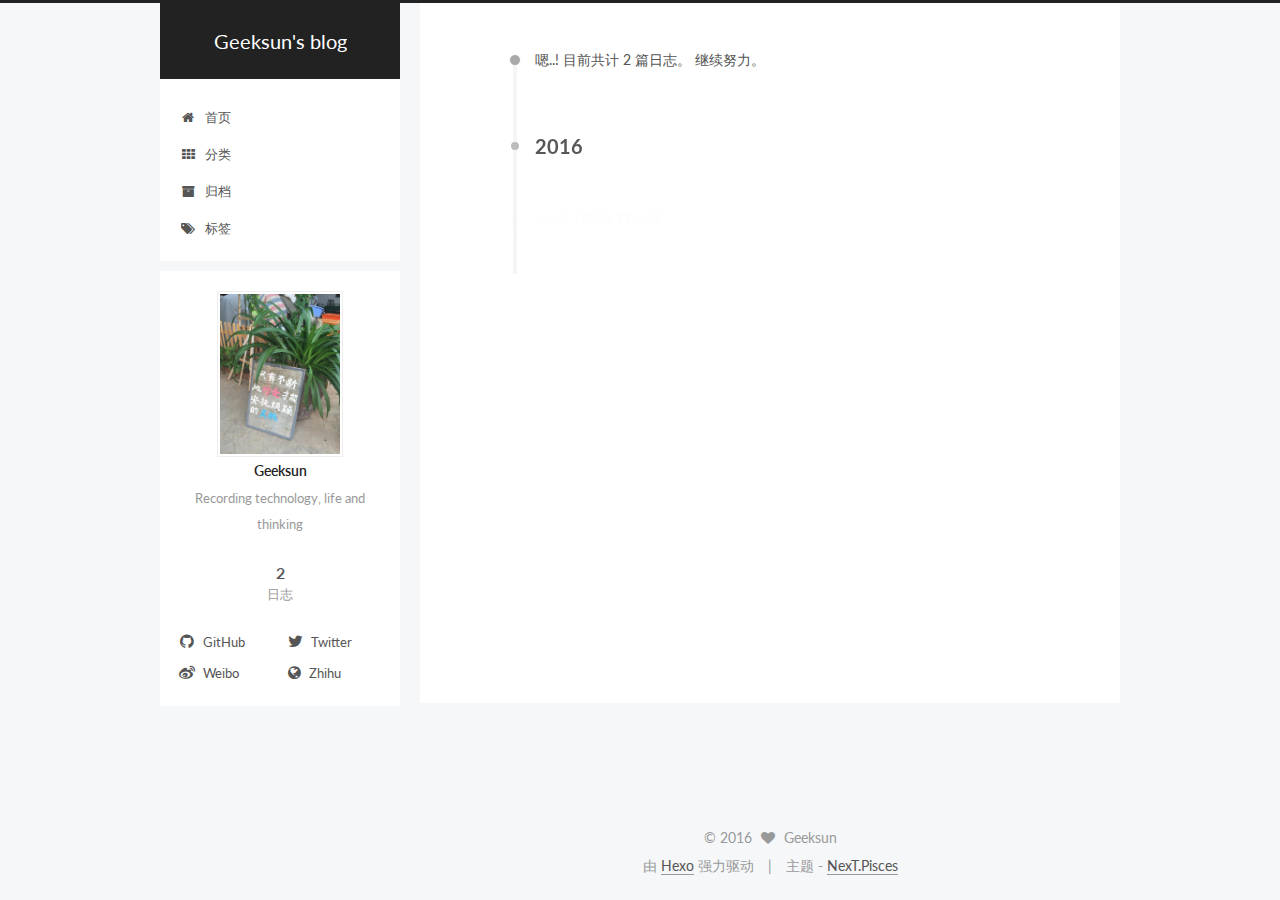
<file: archives/2016/10/index.html>
<!doctype html>



  


<html class="theme-next pisces use-motion">
<head>
  <meta charset="UTF-8"/>
<meta http-equiv="X-UA-Compatible" content="IE=edge,chrome=1" />
<meta name="viewport" content="width=device-width, initial-scale=1, maximum-scale=1"/>



<meta http-equiv="Cache-Control" content="no-transform" />
<meta http-equiv="Cache-Control" content="no-siteapp" />












  
  
  <link href="/lib/fancybox/source/jquery.fancybox.css?v=2.1.5" rel="stylesheet" type="text/css" />




  
  
  
  

  
    
    
  

  

  

  

  

  
    
    
    <link href="//fonts.googleapis.com/css?family=Lato:300,300italic,400,400italic,700,700italic&subset=latin,latin-ext" rel="stylesheet" type="text/css">
  






<link href="/lib/font-awesome/css/font-awesome.min.css?v=4.4.0" rel="stylesheet" type="text/css" />

<link href="/css/main.css?v=5.0.2" rel="stylesheet" type="text/css" />


  <meta name="keywords" content="Hexo, NexT" />








  <link rel="shortcut icon" type="image/x-icon" href="/favicon.ico?v=5.0.2" />






<meta name="description" content="Recording technology, life and thinking">
<meta property="og:type" content="website">
<meta property="og:title" content="Geeksun's blog">
<meta property="og:url" content="http://geeksun.github.io/archives/2016/10/index.html">
<meta property="og:site_name" content="Geeksun's blog">
<meta property="og:description" content="Recording technology, life and thinking">
<meta name="twitter:card" content="summary">
<meta name="twitter:title" content="Geeksun's blog">
<meta name="twitter:description" content="Recording technology, life and thinking">



<script type="text/javascript" id="hexo.configuration">
  var NexT = window.NexT || {};
  var CONFIG = {
    scheme: 'Pisces',
    sidebar: {"position":"left","display":"post"},
    fancybox: true,
    motion: true,
    duoshuo: {
      userId: '0',
      author: '博主'
    }
  };
</script>




  <link rel="canonical" href="http://geeksun.github.io/archives/2016/10/"/>


  <title> 归档 | Geeksun's blog </title>
</head>

<body itemscope itemtype="//schema.org/WebPage" lang="zh-Hans">

  










  
  
    
  

  <div class="container one-collumn sidebar-position-left  page-archive  ">
    <div class="headband"></div>

    <header id="header" class="header" itemscope itemtype="//schema.org/WPHeader">
      <div class="header-inner"><div class="site-meta ">
  

  <div class="custom-logo-site-title">
    <a href="/"  class="brand" rel="start">
      <span class="logo-line-before"><i></i></span>
      <span class="site-title">Geeksun's blog</span>
      <span class="logo-line-after"><i></i></span>
    </a>
  </div>
  <p class="site-subtitle"></p>
</div>

<div class="site-nav-toggle">
  <button>
    <span class="btn-bar"></span>
    <span class="btn-bar"></span>
    <span class="btn-bar"></span>
  </button>
</div>

<nav class="site-nav">
  

  
    <ul id="menu" class="menu">
      
        
        <li class="menu-item menu-item-home">
          <a href="/" rel="section">
            
              <i class="menu-item-icon fa fa-fw fa-home"></i> <br />
            
            首页
          </a>
        </li>
      
        
        <li class="menu-item menu-item-categories">
          <a href="/categories" rel="section">
            
              <i class="menu-item-icon fa fa-fw fa-th"></i> <br />
            
            分类
          </a>
        </li>
      
        
        <li class="menu-item menu-item-archives">
          <a href="/archives" rel="section">
            
              <i class="menu-item-icon fa fa-fw fa-archive"></i> <br />
            
            归档
          </a>
        </li>
      
        
        <li class="menu-item menu-item-tags">
          <a href="/tags" rel="section">
            
              <i class="menu-item-icon fa fa-fw fa-tags"></i> <br />
            
            标签
          </a>
        </li>
      

      
    </ul>
  

  
</nav>

 </div>
    </header>

    <main id="main" class="main">
      <div class="main-inner">
        <div class="content-wrap">
          <div id="content" class="content">
            

  <section id="posts" class="posts-collapse">
    <span class="archive-move-on"></span>

    <span class="archive-page-counter">
      
      
      
        
      
      嗯..! 目前共计 2 篇日志。 继续努力。
    </span>

    

      
      
      

      
        
        <div class="collection-title">
          <h2 class="archive-year motion-element" id="archive-year-2016">2016</h2>
        </div>
      
      

      

  <article class="post post-type-normal" itemscope itemtype="//schema.org/Article">
    <header class="post-header">

      <h1 class="post-title">
        
            <a class="post-title-link" href="/2016/10/18/hello-world/" itemprop="url">
              
                <span itemprop="name">Hello World</span>
              
            </a>
        
      </h1>

      <div class="post-meta">
        <time class="post-time" itemprop="dateCreated"
              datetime="2016-10-18T23:22:15+08:00"
              content="2016-10-18" >
          10-18
        </time>
      </div>

    </header>
  </article>



    

  </section>

  



          </div>
          


          

        </div>
        
          
  
  <div class="sidebar-toggle">
    <div class="sidebar-toggle-line-wrap">
      <span class="sidebar-toggle-line sidebar-toggle-line-first"></span>
      <span class="sidebar-toggle-line sidebar-toggle-line-middle"></span>
      <span class="sidebar-toggle-line sidebar-toggle-line-last"></span>
    </div>
  </div>

  <aside id="sidebar" class="sidebar">
    <div class="sidebar-inner">

      

      

      <section class="site-overview sidebar-panel  sidebar-panel-active ">
        <div class="site-author motion-element" itemprop="author" itemscope itemtype="//schema.org/Person">
          <img class="site-author-image" itemprop="image"
               src="/images/avatar.jpg"
               alt="Geeksun" />
          <p class="site-author-name" itemprop="name">Geeksun</p>
          <p class="site-description motion-element" itemprop="description">Recording technology, life and thinking</p>
        </div>
        <nav class="site-state motion-element">
          <div class="site-state-item site-state-posts">
            <a href="/archives">
              <span class="site-state-item-count">2</span>
              <span class="site-state-item-name">日志</span>
            </a>
          </div>

          

          

        </nav>

        

        <div class="links-of-author motion-element">
          
            
              <span class="links-of-author-item">
                <a href="https://github.com/geeksun" target="_blank" title="GitHub">
                  
                    <i class="fa fa-fw fa-github"></i>
                  
                  GitHub
                </a>
              </span>
            
              <span class="links-of-author-item">
                <a href="https://twitter.com/jzq1999" target="_blank" title="Twitter">
                  
                    <i class="fa fa-fw fa-twitter"></i>
                  
                  Twitter
                </a>
              </span>
            
              <span class="links-of-author-item">
                <a href="http://weibo.com/geeksun" target="_blank" title="Weibo">
                  
                    <i class="fa fa-fw fa-weibo"></i>
                  
                  Weibo
                </a>
              </span>
            
              <span class="links-of-author-item">
                <a href="https://www.zhihu.com/people/geeksun" target="_blank" title="Zhihu">
                  
                    <i class="fa fa-fw fa-globe"></i>
                  
                  Zhihu
                </a>
              </span>
            
          
        </div>

        
        

        
        

      </section>

      

    </div>
  </aside>


        
      </div>
    </main>

    <footer id="footer" class="footer">
      <div class="footer-inner">
        <div class="copyright" >
  
  &copy; 
  <span itemprop="copyrightYear">2016</span>
  <span class="with-love">
    <i class="fa fa-heart"></i>
  </span>
  <span class="author" itemprop="copyrightHolder">Geeksun</span>
</div>

<div class="powered-by">
  由 <a class="theme-link" href="https://hexo.io">Hexo</a> 强力驱动
</div>

<div class="theme-info">
  主题 -
  <a class="theme-link" href="https://github.com/iissnan/hexo-theme-next">
    NexT.Pisces
  </a>
</div>

        

        
      </div>
    </footer>

    <div class="back-to-top">
      <i class="fa fa-arrow-up"></i>
    </div>
  </div>

  

<script type="text/javascript">
  if (Object.prototype.toString.call(window.Promise) !== '[object Function]') {
    window.Promise = null;
  }
</script>









  



  
  <script type="text/javascript" src="/lib/jquery/index.js?v=2.1.3"></script>

  
  <script type="text/javascript" src="/lib/fastclick/lib/fastclick.min.js?v=1.0.6"></script>

  
  <script type="text/javascript" src="/lib/jquery_lazyload/jquery.lazyload.js?v=1.9.7"></script>

  
  <script type="text/javascript" src="/lib/velocity/velocity.min.js?v=1.2.1"></script>

  
  <script type="text/javascript" src="/lib/velocity/velocity.ui.min.js?v=1.2.1"></script>

  
  <script type="text/javascript" src="/lib/fancybox/source/jquery.fancybox.pack.js?v=2.1.5"></script>


  


  <script type="text/javascript" src="/js/src/utils.js?v=5.0.2"></script>

  <script type="text/javascript" src="/js/src/motion.js?v=5.0.2"></script>



  
  


  <script type="text/javascript" src="/js/src/affix.js?v=5.0.2"></script>

  <script type="text/javascript" src="/js/src/schemes/pisces.js?v=5.0.2"></script>



  
  
    <script type="text/javascript" id="motion.page.archive">
      $('.archive-year').velocity('transition.slideLeftIn');
    </script>
  


  


  <script type="text/javascript" src="/js/src/bootstrap.js?v=5.0.2"></script>



  



  




  
  

  

  

  

  


</body>
</html>
</file>
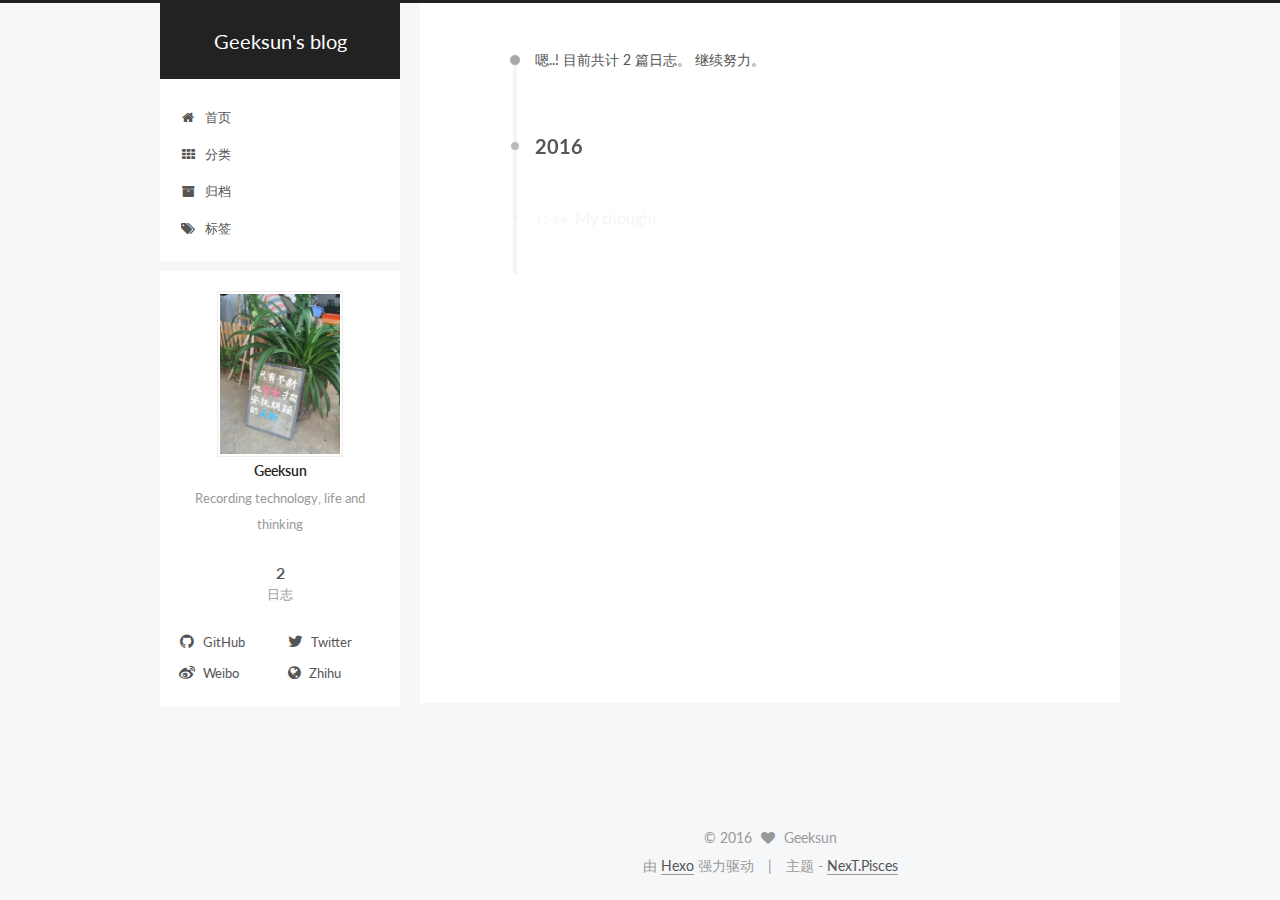
<file: archives/2016/11/index.html>
<!doctype html>



  


<html class="theme-next pisces use-motion">
<head>
  <meta charset="UTF-8"/>
<meta http-equiv="X-UA-Compatible" content="IE=edge,chrome=1" />
<meta name="viewport" content="width=device-width, initial-scale=1, maximum-scale=1"/>



<meta http-equiv="Cache-Control" content="no-transform" />
<meta http-equiv="Cache-Control" content="no-siteapp" />












  
  
  <link href="/lib/fancybox/source/jquery.fancybox.css?v=2.1.5" rel="stylesheet" type="text/css" />




  
  
  
  

  
    
    
  

  

  

  

  

  
    
    
    <link href="//fonts.googleapis.com/css?family=Lato:300,300italic,400,400italic,700,700italic&subset=latin,latin-ext" rel="stylesheet" type="text/css">
  






<link href="/lib/font-awesome/css/font-awesome.min.css?v=4.4.0" rel="stylesheet" type="text/css" />

<link href="/css/main.css?v=5.0.2" rel="stylesheet" type="text/css" />


  <meta name="keywords" content="Hexo, NexT" />








  <link rel="shortcut icon" type="image/x-icon" href="/favicon.ico?v=5.0.2" />






<meta name="description" content="Recording technology, life and thinking">
<meta property="og:type" content="website">
<meta property="og:title" content="Geeksun's blog">
<meta property="og:url" content="http://geeksun.github.io/archives/2016/11/index.html">
<meta property="og:site_name" content="Geeksun's blog">
<meta property="og:description" content="Recording technology, life and thinking">
<meta name="twitter:card" content="summary">
<meta name="twitter:title" content="Geeksun's blog">
<meta name="twitter:description" content="Recording technology, life and thinking">



<script type="text/javascript" id="hexo.configuration">
  var NexT = window.NexT || {};
  var CONFIG = {
    scheme: 'Pisces',
    sidebar: {"position":"left","display":"post"},
    fancybox: true,
    motion: true,
    duoshuo: {
      userId: '0',
      author: '博主'
    }
  };
</script>




  <link rel="canonical" href="http://geeksun.github.io/archives/2016/11/"/>


  <title> 归档 | Geeksun's blog </title>
</head>

<body itemscope itemtype="//schema.org/WebPage" lang="zh-Hans">

  










  
  
    
  

  <div class="container one-collumn sidebar-position-left  page-archive  ">
    <div class="headband"></div>

    <header id="header" class="header" itemscope itemtype="//schema.org/WPHeader">
      <div class="header-inner"><div class="site-meta ">
  

  <div class="custom-logo-site-title">
    <a href="/"  class="brand" rel="start">
      <span class="logo-line-before"><i></i></span>
      <span class="site-title">Geeksun's blog</span>
      <span class="logo-line-after"><i></i></span>
    </a>
  </div>
  <p class="site-subtitle"></p>
</div>

<div class="site-nav-toggle">
  <button>
    <span class="btn-bar"></span>
    <span class="btn-bar"></span>
    <span class="btn-bar"></span>
  </button>
</div>

<nav class="site-nav">
  

  
    <ul id="menu" class="menu">
      
        
        <li class="menu-item menu-item-home">
          <a href="/" rel="section">
            
              <i class="menu-item-icon fa fa-fw fa-home"></i> <br />
            
            首页
          </a>
        </li>
      
        
        <li class="menu-item menu-item-categories">
          <a href="/categories" rel="section">
            
              <i class="menu-item-icon fa fa-fw fa-th"></i> <br />
            
            分类
          </a>
        </li>
      
        
        <li class="menu-item menu-item-archives">
          <a href="/archives" rel="section">
            
              <i class="menu-item-icon fa fa-fw fa-archive"></i> <br />
            
            归档
          </a>
        </li>
      
        
        <li class="menu-item menu-item-tags">
          <a href="/tags" rel="section">
            
              <i class="menu-item-icon fa fa-fw fa-tags"></i> <br />
            
            标签
          </a>
        </li>
      

      
    </ul>
  

  
</nav>

 </div>
    </header>

    <main id="main" class="main">
      <div class="main-inner">
        <div class="content-wrap">
          <div id="content" class="content">
            

  <section id="posts" class="posts-collapse">
    <span class="archive-move-on"></span>

    <span class="archive-page-counter">
      
      
      
        
      
      嗯..! 目前共计 2 篇日志。 继续努力。
    </span>

    

      
      
      

      
        
        <div class="collection-title">
          <h2 class="archive-year motion-element" id="archive-year-2016">2016</h2>
        </div>
      
      

      

  <article class="post post-type-normal" itemscope itemtype="//schema.org/Article">
    <header class="post-header">

      <h1 class="post-title">
        
            <a class="post-title-link" href="/2016/11/24/My-thought/" itemprop="url">
              
                <span itemprop="name">My thought</span>
              
            </a>
        
      </h1>

      <div class="post-meta">
        <time class="post-time" itemprop="dateCreated"
              datetime="2016-11-24T01:07:41+08:00"
              content="2016-11-24" >
          11-24
        </time>
      </div>

    </header>
  </article>



    

  </section>

  



          </div>
          


          

        </div>
        
          
  
  <div class="sidebar-toggle">
    <div class="sidebar-toggle-line-wrap">
      <span class="sidebar-toggle-line sidebar-toggle-line-first"></span>
      <span class="sidebar-toggle-line sidebar-toggle-line-middle"></span>
      <span class="sidebar-toggle-line sidebar-toggle-line-last"></span>
    </div>
  </div>

  <aside id="sidebar" class="sidebar">
    <div class="sidebar-inner">

      

      

      <section class="site-overview sidebar-panel  sidebar-panel-active ">
        <div class="site-author motion-element" itemprop="author" itemscope itemtype="//schema.org/Person">
          <img class="site-author-image" itemprop="image"
               src="/images/avatar.jpg"
               alt="Geeksun" />
          <p class="site-author-name" itemprop="name">Geeksun</p>
          <p class="site-description motion-element" itemprop="description">Recording technology, life and thinking</p>
        </div>
        <nav class="site-state motion-element">
          <div class="site-state-item site-state-posts">
            <a href="/archives">
              <span class="site-state-item-count">2</span>
              <span class="site-state-item-name">日志</span>
            </a>
          </div>

          

          

        </nav>

        

        <div class="links-of-author motion-element">
          
            
              <span class="links-of-author-item">
                <a href="https://github.com/geeksun" target="_blank" title="GitHub">
                  
                    <i class="fa fa-fw fa-github"></i>
                  
                  GitHub
                </a>
              </span>
            
              <span class="links-of-author-item">
                <a href="https://twitter.com/jzq1999" target="_blank" title="Twitter">
                  
                    <i class="fa fa-fw fa-twitter"></i>
                  
                  Twitter
                </a>
              </span>
            
              <span class="links-of-author-item">
                <a href="http://weibo.com/geeksun" target="_blank" title="Weibo">
                  
                    <i class="fa fa-fw fa-weibo"></i>
                  
                  Weibo
                </a>
              </span>
            
              <span class="links-of-author-item">
                <a href="https://www.zhihu.com/people/geeksun" target="_blank" title="Zhihu">
                  
                    <i class="fa fa-fw fa-globe"></i>
                  
                  Zhihu
                </a>
              </span>
            
          
        </div>

        
        

        
        

      </section>

      

    </div>
  </aside>


        
      </div>
    </main>

    <footer id="footer" class="footer">
      <div class="footer-inner">
        <div class="copyright" >
  
  &copy; 
  <span itemprop="copyrightYear">2016</span>
  <span class="with-love">
    <i class="fa fa-heart"></i>
  </span>
  <span class="author" itemprop="copyrightHolder">Geeksun</span>
</div>

<div class="powered-by">
  由 <a class="theme-link" href="https://hexo.io">Hexo</a> 强力驱动
</div>

<div class="theme-info">
  主题 -
  <a class="theme-link" href="https://github.com/iissnan/hexo-theme-next">
    NexT.Pisces
  </a>
</div>

        

        
      </div>
    </footer>

    <div class="back-to-top">
      <i class="fa fa-arrow-up"></i>
    </div>
  </div>

  

<script type="text/javascript">
  if (Object.prototype.toString.call(window.Promise) !== '[object Function]') {
    window.Promise = null;
  }
</script>









  



  
  <script type="text/javascript" src="/lib/jquery/index.js?v=2.1.3"></script>

  
  <script type="text/javascript" src="/lib/fastclick/lib/fastclick.min.js?v=1.0.6"></script>

  
  <script type="text/javascript" src="/lib/jquery_lazyload/jquery.lazyload.js?v=1.9.7"></script>

  
  <script type="text/javascript" src="/lib/velocity/velocity.min.js?v=1.2.1"></script>

  
  <script type="text/javascript" src="/lib/velocity/velocity.ui.min.js?v=1.2.1"></script>

  
  <script type="text/javascript" src="/lib/fancybox/source/jquery.fancybox.pack.js?v=2.1.5"></script>


  


  <script type="text/javascript" src="/js/src/utils.js?v=5.0.2"></script>

  <script type="text/javascript" src="/js/src/motion.js?v=5.0.2"></script>



  
  


  <script type="text/javascript" src="/js/src/affix.js?v=5.0.2"></script>

  <script type="text/javascript" src="/js/src/schemes/pisces.js?v=5.0.2"></script>



  
  
    <script type="text/javascript" id="motion.page.archive">
      $('.archive-year').velocity('transition.slideLeftIn');
    </script>
  


  


  <script type="text/javascript" src="/js/src/bootstrap.js?v=5.0.2"></script>



  



  




  
  

  

  

  

  


</body>
</html>
</file>
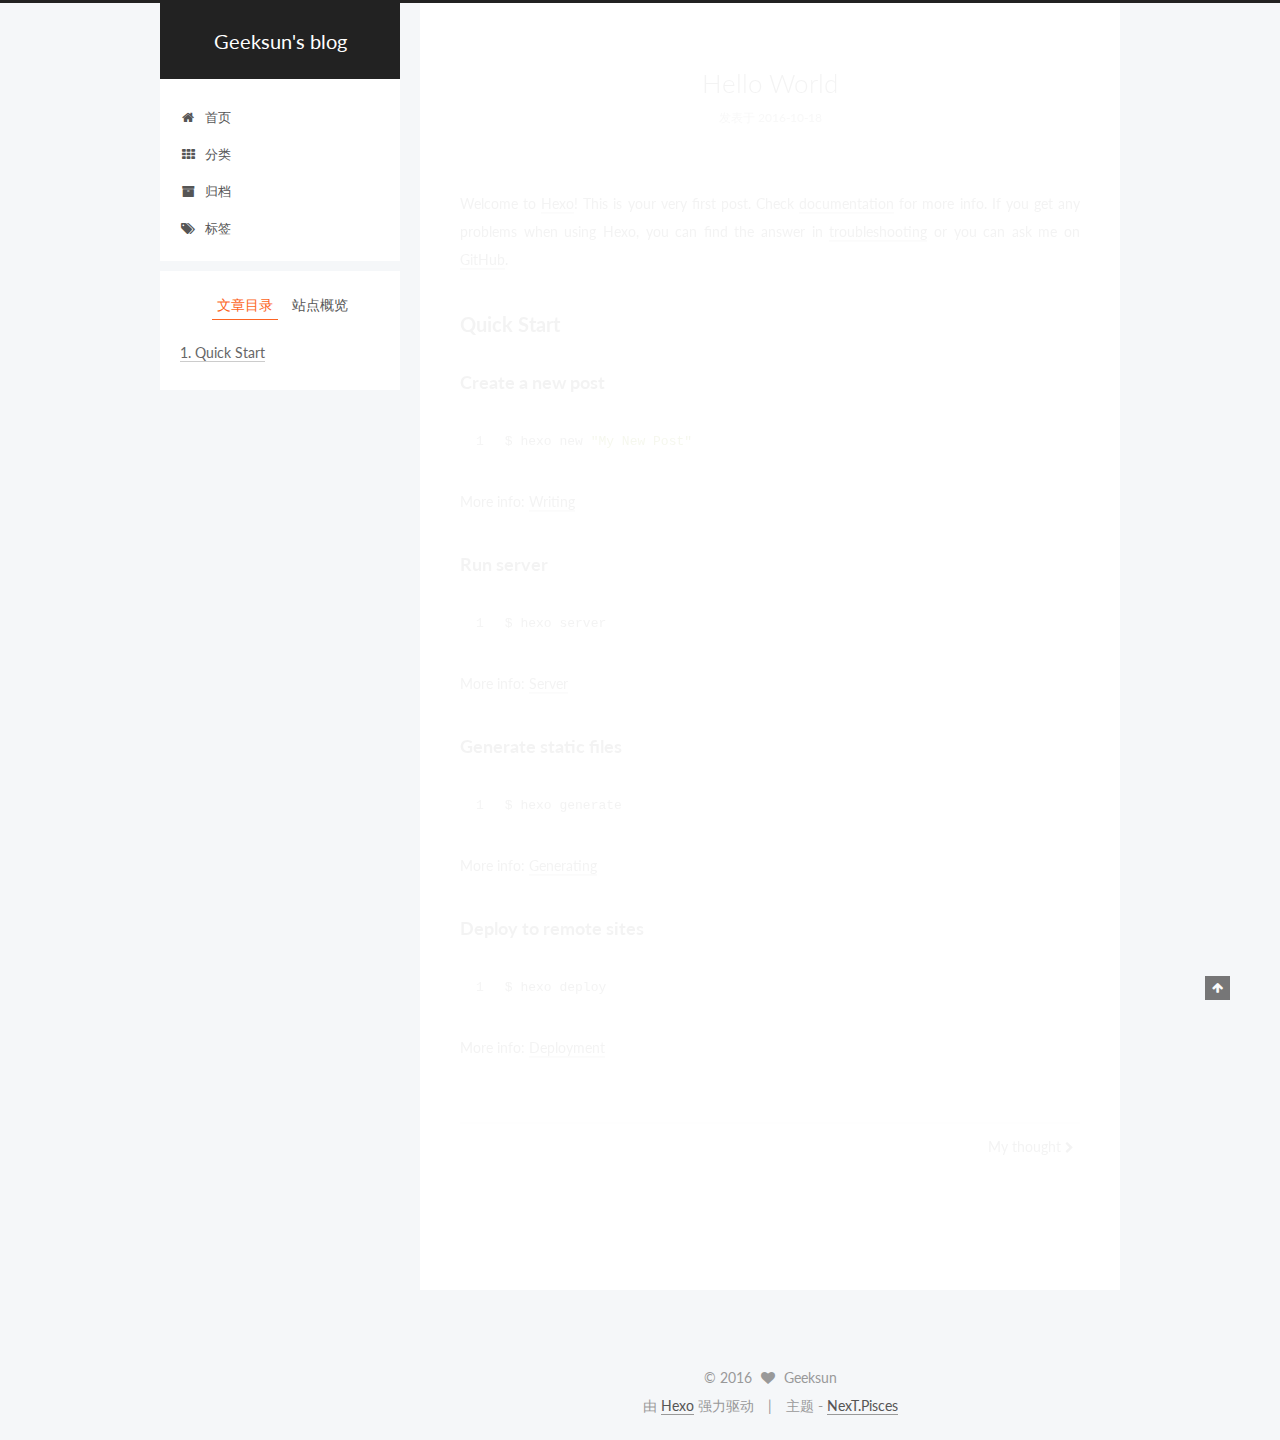
<file: 2016/10/18/hello-world/index.html>
<!doctype html>



  


<html class="theme-next pisces use-motion">
<head>
  <meta charset="UTF-8"/>
<meta http-equiv="X-UA-Compatible" content="IE=edge,chrome=1" />
<meta name="viewport" content="width=device-width, initial-scale=1, maximum-scale=1"/>



<meta http-equiv="Cache-Control" content="no-transform" />
<meta http-equiv="Cache-Control" content="no-siteapp" />












  
  
  <link href="/lib/fancybox/source/jquery.fancybox.css?v=2.1.5" rel="stylesheet" type="text/css" />




  
  
  
  

  
    
    
  

  

  

  

  

  
    
    
    <link href="//fonts.googleapis.com/css?family=Lato:300,300italic,400,400italic,700,700italic&subset=latin,latin-ext" rel="stylesheet" type="text/css">
  






<link href="/lib/font-awesome/css/font-awesome.min.css?v=4.4.0" rel="stylesheet" type="text/css" />

<link href="/css/main.css?v=5.0.2" rel="stylesheet" type="text/css" />


  <meta name="keywords" content="Hexo, NexT" />








  <link rel="shortcut icon" type="image/x-icon" href="/favicon.ico?v=5.0.2" />






<meta name="description" content="Welcome to Hexo! This is your very first post. Check documentation for more info. If you get any problems when using Hexo, you can find the answer in troubleshooting or you can ask me on GitHub.
Quick">
<meta property="og:type" content="article">
<meta property="og:title" content="Hello World">
<meta property="og:url" content="http://geeksun.github.io/2016/10/18/hello-world/index.html">
<meta property="og:site_name" content="Geeksun's blog">
<meta property="og:description" content="Welcome to Hexo! This is your very first post. Check documentation for more info. If you get any problems when using Hexo, you can find the answer in troubleshooting or you can ask me on GitHub.
Quick">
<meta property="og:updated_time" content="2016-10-18T16:15:07.000Z">
<meta name="twitter:card" content="summary">
<meta name="twitter:title" content="Hello World">
<meta name="twitter:description" content="Welcome to Hexo! This is your very first post. Check documentation for more info. If you get any problems when using Hexo, you can find the answer in troubleshooting or you can ask me on GitHub.
Quick">



<script type="text/javascript" id="hexo.configuration">
  var NexT = window.NexT || {};
  var CONFIG = {
    scheme: 'Pisces',
    sidebar: {"position":"left","display":"post"},
    fancybox: true,
    motion: true,
    duoshuo: {
      userId: '0',
      author: '博主'
    }
  };
</script>




  <link rel="canonical" href="http://geeksun.github.io/2016/10/18/hello-world/"/>


  <title> Hello World | Geeksun's blog </title>
</head>

<body itemscope itemtype="//schema.org/WebPage" lang="zh-Hans">

  










  
  
    
  

  <div class="container one-collumn sidebar-position-left page-post-detail ">
    <div class="headband"></div>

    <header id="header" class="header" itemscope itemtype="//schema.org/WPHeader">
      <div class="header-inner"><div class="site-meta ">
  

  <div class="custom-logo-site-title">
    <a href="/"  class="brand" rel="start">
      <span class="logo-line-before"><i></i></span>
      <span class="site-title">Geeksun's blog</span>
      <span class="logo-line-after"><i></i></span>
    </a>
  </div>
  <p class="site-subtitle"></p>
</div>

<div class="site-nav-toggle">
  <button>
    <span class="btn-bar"></span>
    <span class="btn-bar"></span>
    <span class="btn-bar"></span>
  </button>
</div>

<nav class="site-nav">
  

  
    <ul id="menu" class="menu">
      
        
        <li class="menu-item menu-item-home">
          <a href="/" rel="section">
            
              <i class="menu-item-icon fa fa-fw fa-home"></i> <br />
            
            首页
          </a>
        </li>
      
        
        <li class="menu-item menu-item-categories">
          <a href="/categories" rel="section">
            
              <i class="menu-item-icon fa fa-fw fa-th"></i> <br />
            
            分类
          </a>
        </li>
      
        
        <li class="menu-item menu-item-archives">
          <a href="/archives" rel="section">
            
              <i class="menu-item-icon fa fa-fw fa-archive"></i> <br />
            
            归档
          </a>
        </li>
      
        
        <li class="menu-item menu-item-tags">
          <a href="/tags" rel="section">
            
              <i class="menu-item-icon fa fa-fw fa-tags"></i> <br />
            
            标签
          </a>
        </li>
      

      
    </ul>
  

  
</nav>

 </div>
    </header>

    <main id="main" class="main">
      <div class="main-inner">
        <div class="content-wrap">
          <div id="content" class="content">
            

  <div id="posts" class="posts-expand">
    

  
  

  
  
  

  <article class="post post-type-normal " itemscope itemtype="//schema.org/Article">

    
      <header class="post-header">

        
        
          <h1 class="post-title" itemprop="name headline">
            
            
              
                Hello World
              
            
          </h1>
        

        <div class="post-meta">
          <span class="post-time">
            <span class="post-meta-item-icon">
              <i class="fa fa-calendar-o"></i>
            </span>
            <span class="post-meta-item-text">发表于</span>
            <time itemprop="dateCreated" datetime="2016-10-18T23:22:15+08:00" content="2016-10-18">
              2016-10-18
            </time>
          </span>

          

          
            
          

          

          
          

          
        </div>
      </header>
    


    <div class="post-body" itemprop="articleBody">

      
      

      
        <p>Welcome to <a href="https://hexo.io/" target="_blank" rel="external">Hexo</a>! This is your very first post. Check <a href="https://hexo.io/docs/" target="_blank" rel="external">documentation</a> for more info. If you get any problems when using Hexo, you can find the answer in <a href="https://hexo.io/docs/troubleshooting.html" target="_blank" rel="external">troubleshooting</a> or you can ask me on <a href="https://github.com/hexojs/hexo/issues" target="_blank" rel="external">GitHub</a>.</p>
<h2 id="Quick-Start"><a href="#Quick-Start" class="headerlink" title="Quick Start"></a>Quick Start</h2><h3 id="Create-a-new-post"><a href="#Create-a-new-post" class="headerlink" title="Create a new post"></a>Create a new post</h3><figure class="highlight bash"><table><tr><td class="gutter"><pre><div class="line">1</div></pre></td><td class="code"><pre><div class="line">$ hexo new <span class="string">"My New Post"</span></div></pre></td></tr></table></figure>
<p>More info: <a href="https://hexo.io/docs/writing.html" target="_blank" rel="external">Writing</a></p>
<h3 id="Run-server"><a href="#Run-server" class="headerlink" title="Run server"></a>Run server</h3><figure class="highlight bash"><table><tr><td class="gutter"><pre><div class="line">1</div></pre></td><td class="code"><pre><div class="line">$ hexo server</div></pre></td></tr></table></figure>
<p>More info: <a href="https://hexo.io/docs/server.html" target="_blank" rel="external">Server</a></p>
<h3 id="Generate-static-files"><a href="#Generate-static-files" class="headerlink" title="Generate static files"></a>Generate static files</h3><figure class="highlight bash"><table><tr><td class="gutter"><pre><div class="line">1</div></pre></td><td class="code"><pre><div class="line">$ hexo generate</div></pre></td></tr></table></figure>
<p>More info: <a href="https://hexo.io/docs/generating.html" target="_blank" rel="external">Generating</a></p>
<h3 id="Deploy-to-remote-sites"><a href="#Deploy-to-remote-sites" class="headerlink" title="Deploy to remote sites"></a>Deploy to remote sites</h3><figure class="highlight bash"><table><tr><td class="gutter"><pre><div class="line">1</div></pre></td><td class="code"><pre><div class="line">$ hexo deploy</div></pre></td></tr></table></figure>
<p>More info: <a href="https://hexo.io/docs/deployment.html" target="_blank" rel="external">Deployment</a></p>

      
    </div>

    <div>
      
        

      
    </div>

    <div>
      
        

      
    </div>

    <footer class="post-footer">
      

      
        <div class="post-nav">
          <div class="post-nav-next post-nav-item">
            
          </div>

          <div class="post-nav-prev post-nav-item">
            
              <a href="/2016/11/24/My-thought/" rel="prev" title="My thought">
                My thought <i class="fa fa-chevron-right"></i>
              </a>
            
          </div>
        </div>
      

      
      
    </footer>
  </article>



    <div class="post-spread">
      
    </div>
  </div>


          </div>
          


          
  <div class="comments" id="comments">
    
  </div>


        </div>
        
          
  
  <div class="sidebar-toggle">
    <div class="sidebar-toggle-line-wrap">
      <span class="sidebar-toggle-line sidebar-toggle-line-first"></span>
      <span class="sidebar-toggle-line sidebar-toggle-line-middle"></span>
      <span class="sidebar-toggle-line sidebar-toggle-line-last"></span>
    </div>
  </div>

  <aside id="sidebar" class="sidebar">
    <div class="sidebar-inner">

      

      
        <ul class="sidebar-nav motion-element">
          <li class="sidebar-nav-toc sidebar-nav-active" data-target="post-toc-wrap" >
            文章目录
          </li>
          <li class="sidebar-nav-overview" data-target="site-overview">
            站点概览
          </li>
        </ul>
      

      <section class="site-overview sidebar-panel ">
        <div class="site-author motion-element" itemprop="author" itemscope itemtype="//schema.org/Person">
          <img class="site-author-image" itemprop="image"
               src="/images/avatar.jpg"
               alt="Geeksun" />
          <p class="site-author-name" itemprop="name">Geeksun</p>
          <p class="site-description motion-element" itemprop="description">Recording technology, life and thinking</p>
        </div>
        <nav class="site-state motion-element">
          <div class="site-state-item site-state-posts">
            <a href="/archives">
              <span class="site-state-item-count">2</span>
              <span class="site-state-item-name">日志</span>
            </a>
          </div>

          

          

        </nav>

        

        <div class="links-of-author motion-element">
          
            
              <span class="links-of-author-item">
                <a href="https://github.com/geeksun" target="_blank" title="GitHub">
                  
                    <i class="fa fa-fw fa-github"></i>
                  
                  GitHub
                </a>
              </span>
            
              <span class="links-of-author-item">
                <a href="https://twitter.com/jzq1999" target="_blank" title="Twitter">
                  
                    <i class="fa fa-fw fa-twitter"></i>
                  
                  Twitter
                </a>
              </span>
            
              <span class="links-of-author-item">
                <a href="http://weibo.com/geeksun" target="_blank" title="Weibo">
                  
                    <i class="fa fa-fw fa-weibo"></i>
                  
                  Weibo
                </a>
              </span>
            
              <span class="links-of-author-item">
                <a href="https://www.zhihu.com/people/geeksun" target="_blank" title="Zhihu">
                  
                    <i class="fa fa-fw fa-globe"></i>
                  
                  Zhihu
                </a>
              </span>
            
          
        </div>

        
        

        
        

      </section>

      
        <section class="post-toc-wrap motion-element sidebar-panel sidebar-panel-active">
          <div class="post-toc">
            
              
            
            
              <div class="post-toc-content"><ol class="nav"><li class="nav-item nav-level-2"><a class="nav-link" href="#Quick-Start"><span class="nav-number">1.</span> <span class="nav-text">Quick Start</span></a><ol class="nav-child"><li class="nav-item nav-level-3"><a class="nav-link" href="#Create-a-new-post"><span class="nav-number">1.1.</span> <span class="nav-text">Create a new post</span></a></li><li class="nav-item nav-level-3"><a class="nav-link" href="#Run-server"><span class="nav-number">1.2.</span> <span class="nav-text">Run server</span></a></li><li class="nav-item nav-level-3"><a class="nav-link" href="#Generate-static-files"><span class="nav-number">1.3.</span> <span class="nav-text">Generate static files</span></a></li><li class="nav-item nav-level-3"><a class="nav-link" href="#Deploy-to-remote-sites"><span class="nav-number">1.4.</span> <span class="nav-text">Deploy to remote sites</span></a></li></ol></li></ol></div>
            
          </div>
        </section>
      

    </div>
  </aside>


        
      </div>
    </main>

    <footer id="footer" class="footer">
      <div class="footer-inner">
        <div class="copyright" >
  
  &copy; 
  <span itemprop="copyrightYear">2016</span>
  <span class="with-love">
    <i class="fa fa-heart"></i>
  </span>
  <span class="author" itemprop="copyrightHolder">Geeksun</span>
</div>

<div class="powered-by">
  由 <a class="theme-link" href="https://hexo.io">Hexo</a> 强力驱动
</div>

<div class="theme-info">
  主题 -
  <a class="theme-link" href="https://github.com/iissnan/hexo-theme-next">
    NexT.Pisces
  </a>
</div>

        

        
      </div>
    </footer>

    <div class="back-to-top">
      <i class="fa fa-arrow-up"></i>
    </div>
  </div>

  

<script type="text/javascript">
  if (Object.prototype.toString.call(window.Promise) !== '[object Function]') {
    window.Promise = null;
  }
</script>









  



  
  <script type="text/javascript" src="/lib/jquery/index.js?v=2.1.3"></script>

  
  <script type="text/javascript" src="/lib/fastclick/lib/fastclick.min.js?v=1.0.6"></script>

  
  <script type="text/javascript" src="/lib/jquery_lazyload/jquery.lazyload.js?v=1.9.7"></script>

  
  <script type="text/javascript" src="/lib/velocity/velocity.min.js?v=1.2.1"></script>

  
  <script type="text/javascript" src="/lib/velocity/velocity.ui.min.js?v=1.2.1"></script>

  
  <script type="text/javascript" src="/lib/fancybox/source/jquery.fancybox.pack.js?v=2.1.5"></script>


  


  <script type="text/javascript" src="/js/src/utils.js?v=5.0.2"></script>

  <script type="text/javascript" src="/js/src/motion.js?v=5.0.2"></script>



  
  


  <script type="text/javascript" src="/js/src/affix.js?v=5.0.2"></script>

  <script type="text/javascript" src="/js/src/schemes/pisces.js?v=5.0.2"></script>



  
  <script type="text/javascript" src="/js/src/scrollspy.js?v=5.0.2"></script>
<script type="text/javascript" src="/js/src/post-details.js?v=5.0.2"></script>



  


  <script type="text/javascript" src="/js/src/bootstrap.js?v=5.0.2"></script>



  



  




  
  

  

  

  

  


</body>
</html>
</file>
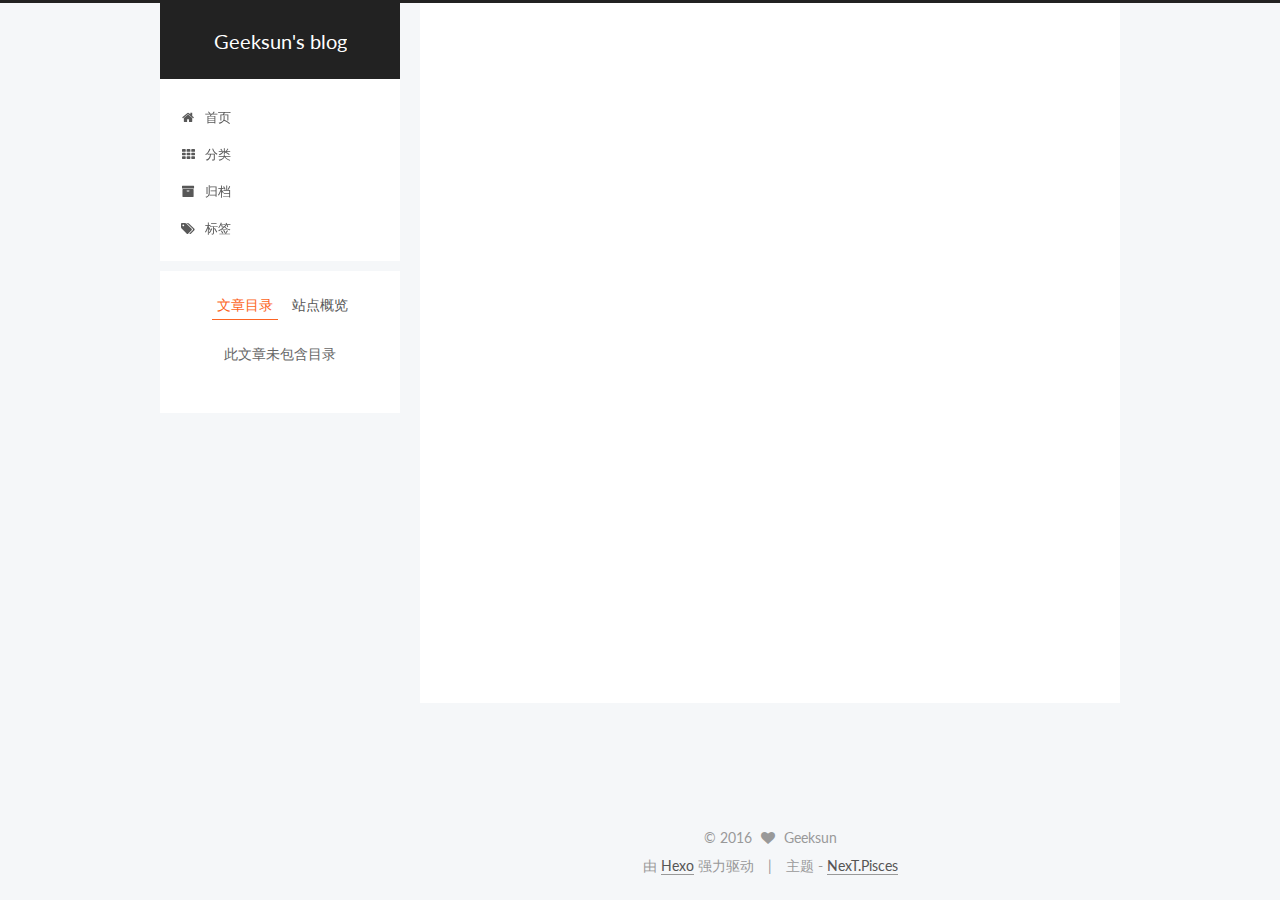
<file: 2016/11/24/My-thought/index.html>
<!doctype html>



  


<html class="theme-next pisces use-motion">
<head>
  <meta charset="UTF-8"/>
<meta http-equiv="X-UA-Compatible" content="IE=edge,chrome=1" />
<meta name="viewport" content="width=device-width, initial-scale=1, maximum-scale=1"/>



<meta http-equiv="Cache-Control" content="no-transform" />
<meta http-equiv="Cache-Control" content="no-siteapp" />












  
  
  <link href="/lib/fancybox/source/jquery.fancybox.css?v=2.1.5" rel="stylesheet" type="text/css" />




  
  
  
  

  
    
    
  

  

  

  

  

  
    
    
    <link href="//fonts.googleapis.com/css?family=Lato:300,300italic,400,400italic,700,700italic&subset=latin,latin-ext" rel="stylesheet" type="text/css">
  






<link href="/lib/font-awesome/css/font-awesome.min.css?v=4.4.0" rel="stylesheet" type="text/css" />

<link href="/css/main.css?v=5.0.2" rel="stylesheet" type="text/css" />


  <meta name="keywords" content="Hexo, NexT" />








  <link rel="shortcut icon" type="image/x-icon" href="/favicon.ico?v=5.0.2" />






<meta name="description" content="Recording technology, life and thinking">
<meta property="og:type" content="article">
<meta property="og:title" content="My thought">
<meta property="og:url" content="http://geeksun.github.io/2016/11/24/My-thought/index.html">
<meta property="og:site_name" content="Geeksun's blog">
<meta property="og:description" content="Recording technology, life and thinking">
<meta property="og:updated_time" content="2016-11-23T17:07:41.000Z">
<meta name="twitter:card" content="summary">
<meta name="twitter:title" content="My thought">
<meta name="twitter:description" content="Recording technology, life and thinking">



<script type="text/javascript" id="hexo.configuration">
  var NexT = window.NexT || {};
  var CONFIG = {
    scheme: 'Pisces',
    sidebar: {"position":"left","display":"post"},
    fancybox: true,
    motion: true,
    duoshuo: {
      userId: '0',
      author: '博主'
    }
  };
</script>




  <link rel="canonical" href="http://geeksun.github.io/2016/11/24/My-thought/"/>


  <title> My thought | Geeksun's blog </title>
</head>

<body itemscope itemtype="//schema.org/WebPage" lang="zh-Hans">

  










  
  
    
  

  <div class="container one-collumn sidebar-position-left page-post-detail ">
    <div class="headband"></div>

    <header id="header" class="header" itemscope itemtype="//schema.org/WPHeader">
      <div class="header-inner"><div class="site-meta ">
  

  <div class="custom-logo-site-title">
    <a href="/"  class="brand" rel="start">
      <span class="logo-line-before"><i></i></span>
      <span class="site-title">Geeksun's blog</span>
      <span class="logo-line-after"><i></i></span>
    </a>
  </div>
  <p class="site-subtitle"></p>
</div>

<div class="site-nav-toggle">
  <button>
    <span class="btn-bar"></span>
    <span class="btn-bar"></span>
    <span class="btn-bar"></span>
  </button>
</div>

<nav class="site-nav">
  

  
    <ul id="menu" class="menu">
      
        
        <li class="menu-item menu-item-home">
          <a href="/" rel="section">
            
              <i class="menu-item-icon fa fa-fw fa-home"></i> <br />
            
            首页
          </a>
        </li>
      
        
        <li class="menu-item menu-item-categories">
          <a href="/categories" rel="section">
            
              <i class="menu-item-icon fa fa-fw fa-th"></i> <br />
            
            分类
          </a>
        </li>
      
        
        <li class="menu-item menu-item-archives">
          <a href="/archives" rel="section">
            
              <i class="menu-item-icon fa fa-fw fa-archive"></i> <br />
            
            归档
          </a>
        </li>
      
        
        <li class="menu-item menu-item-tags">
          <a href="/tags" rel="section">
            
              <i class="menu-item-icon fa fa-fw fa-tags"></i> <br />
            
            标签
          </a>
        </li>
      

      
    </ul>
  

  
</nav>

 </div>
    </header>

    <main id="main" class="main">
      <div class="main-inner">
        <div class="content-wrap">
          <div id="content" class="content">
            

  <div id="posts" class="posts-expand">
    

  
  

  
  
  

  <article class="post post-type-normal " itemscope itemtype="//schema.org/Article">

    
      <header class="post-header">

        
        
          <h1 class="post-title" itemprop="name headline">
            
            
              
                My thought
              
            
          </h1>
        

        <div class="post-meta">
          <span class="post-time">
            <span class="post-meta-item-icon">
              <i class="fa fa-calendar-o"></i>
            </span>
            <span class="post-meta-item-text">发表于</span>
            <time itemprop="dateCreated" datetime="2016-11-24T01:07:41+08:00" content="2016-11-24">
              2016-11-24
            </time>
          </span>

          

          
            
          

          

          
          

          
        </div>
      </header>
    


    <div class="post-body" itemprop="articleBody">

      
      

      
        
      
    </div>

    <div>
      
        

      
    </div>

    <div>
      
        

      
    </div>

    <footer class="post-footer">
      

      
        <div class="post-nav">
          <div class="post-nav-next post-nav-item">
            
              <a href="/2016/10/18/hello-world/" rel="next" title="Hello World">
                <i class="fa fa-chevron-left"></i> Hello World
              </a>
            
          </div>

          <div class="post-nav-prev post-nav-item">
            
          </div>
        </div>
      

      
      
    </footer>
  </article>



    <div class="post-spread">
      
    </div>
  </div>


          </div>
          


          
  <div class="comments" id="comments">
    
  </div>


        </div>
        
          
  
  <div class="sidebar-toggle">
    <div class="sidebar-toggle-line-wrap">
      <span class="sidebar-toggle-line sidebar-toggle-line-first"></span>
      <span class="sidebar-toggle-line sidebar-toggle-line-middle"></span>
      <span class="sidebar-toggle-line sidebar-toggle-line-last"></span>
    </div>
  </div>

  <aside id="sidebar" class="sidebar">
    <div class="sidebar-inner">

      

      
        <ul class="sidebar-nav motion-element">
          <li class="sidebar-nav-toc sidebar-nav-active" data-target="post-toc-wrap" >
            文章目录
          </li>
          <li class="sidebar-nav-overview" data-target="site-overview">
            站点概览
          </li>
        </ul>
      

      <section class="site-overview sidebar-panel ">
        <div class="site-author motion-element" itemprop="author" itemscope itemtype="//schema.org/Person">
          <img class="site-author-image" itemprop="image"
               src="/images/avatar.jpg"
               alt="Geeksun" />
          <p class="site-author-name" itemprop="name">Geeksun</p>
          <p class="site-description motion-element" itemprop="description">Recording technology, life and thinking</p>
        </div>
        <nav class="site-state motion-element">
          <div class="site-state-item site-state-posts">
            <a href="/archives">
              <span class="site-state-item-count">2</span>
              <span class="site-state-item-name">日志</span>
            </a>
          </div>

          

          

        </nav>

        

        <div class="links-of-author motion-element">
          
            
              <span class="links-of-author-item">
                <a href="https://github.com/geeksun" target="_blank" title="GitHub">
                  
                    <i class="fa fa-fw fa-github"></i>
                  
                  GitHub
                </a>
              </span>
            
              <span class="links-of-author-item">
                <a href="https://twitter.com/jzq1999" target="_blank" title="Twitter">
                  
                    <i class="fa fa-fw fa-twitter"></i>
                  
                  Twitter
                </a>
              </span>
            
              <span class="links-of-author-item">
                <a href="http://weibo.com/geeksun" target="_blank" title="Weibo">
                  
                    <i class="fa fa-fw fa-weibo"></i>
                  
                  Weibo
                </a>
              </span>
            
              <span class="links-of-author-item">
                <a href="https://www.zhihu.com/people/geeksun" target="_blank" title="Zhihu">
                  
                    <i class="fa fa-fw fa-globe"></i>
                  
                  Zhihu
                </a>
              </span>
            
          
        </div>

        
        

        
        

      </section>

      
        <section class="post-toc-wrap motion-element sidebar-panel sidebar-panel-active">
          <div class="post-toc">
            
              
            
            
              <p class="post-toc-empty">此文章未包含目录</p>
            
          </div>
        </section>
      

    </div>
  </aside>


        
      </div>
    </main>

    <footer id="footer" class="footer">
      <div class="footer-inner">
        <div class="copyright" >
  
  &copy; 
  <span itemprop="copyrightYear">2016</span>
  <span class="with-love">
    <i class="fa fa-heart"></i>
  </span>
  <span class="author" itemprop="copyrightHolder">Geeksun</span>
</div>

<div class="powered-by">
  由 <a class="theme-link" href="https://hexo.io">Hexo</a> 强力驱动
</div>

<div class="theme-info">
  主题 -
  <a class="theme-link" href="https://github.com/iissnan/hexo-theme-next">
    NexT.Pisces
  </a>
</div>

        

        
      </div>
    </footer>

    <div class="back-to-top">
      <i class="fa fa-arrow-up"></i>
    </div>
  </div>

  

<script type="text/javascript">
  if (Object.prototype.toString.call(window.Promise) !== '[object Function]') {
    window.Promise = null;
  }
</script>









  



  
  <script type="text/javascript" src="/lib/jquery/index.js?v=2.1.3"></script>

  
  <script type="text/javascript" src="/lib/fastclick/lib/fastclick.min.js?v=1.0.6"></script>

  
  <script type="text/javascript" src="/lib/jquery_lazyload/jquery.lazyload.js?v=1.9.7"></script>

  
  <script type="text/javascript" src="/lib/velocity/velocity.min.js?v=1.2.1"></script>

  
  <script type="text/javascript" src="/lib/velocity/velocity.ui.min.js?v=1.2.1"></script>

  
  <script type="text/javascript" src="/lib/fancybox/source/jquery.fancybox.pack.js?v=2.1.5"></script>


  


  <script type="text/javascript" src="/js/src/utils.js?v=5.0.2"></script>

  <script type="text/javascript" src="/js/src/motion.js?v=5.0.2"></script>



  
  


  <script type="text/javascript" src="/js/src/affix.js?v=5.0.2"></script>

  <script type="text/javascript" src="/js/src/schemes/pisces.js?v=5.0.2"></script>



  
  <script type="text/javascript" src="/js/src/scrollspy.js?v=5.0.2"></script>
<script type="text/javascript" src="/js/src/post-details.js?v=5.0.2"></script>



  


  <script type="text/javascript" src="/js/src/bootstrap.js?v=5.0.2"></script>



  



  




  
  

  

  

  

  


</body>
</html>
</file>
<file: css/main.css>
/* normalize.css v3.0.2 | MIT License | git.io/normalize */
html {
  font-family: sans-serif; /* 1 */
  -ms-text-size-adjust: 100%; /* 2 */
  -webkit-text-size-adjust: 100%; /* 2 */
}
body {
  margin: 0;
}
article,
aside,
details,
figcaption,
figure,
footer,
header,
hgroup,
main,
menu,
nav,
section,
summary {
  display: block;
}
audio,
canvas,
progress,
video {
  display: inline-block; /* 1 */
  vertical-align: baseline; /* 2 */
}
audio:not([controls]) {
  display: none;
  height: 0;
}
[hidden],
template {
  display: none;
}
a {
  background-color: transparent;
}
a:active,
a:hover {
  outline: 0;
}
abbr[title] {
  border-bottom: 1px dotted;
}
b,
strong {
  font-weight: bold;
}
dfn {
  font-style: italic;
}
h1 {
  font-size: 2em;
  margin: 0.67em 0;
}
mark {
  background: #ff0;
  color: #000;
}
small {
  font-size: 80%;
}
sub,
sup {
  font-size: 75%;
  line-height: 0;
  position: relative;
  vertical-align: baseline;
}
sup {
  top: -0.5em;
}
sub {
  bottom: -0.25em;
}
img {
  border: 0;
}
svg:not(:root) {
  overflow: hidden;
}
figure {
  margin: 1em 40px;
}
hr {
  -moz-box-sizing: content-box;
  box-sizing: content-box;
  height: 0;
}
pre {
  overflow: auto;
}
code,
kbd,
pre,
samp {
  font-family: monospace, monospace;
  font-size: 1em;
}
button,
input,
optgroup,
select,
textarea {
  color: inherit; /* 1 */
  font: inherit; /* 2 */
  margin: 0; /* 3 */
}
button {
  overflow: visible;
}
button,
select {
  text-transform: none;
}
button,
html input[type="button"],
input[type="reset"],
input[type="submit"] {
  -webkit-appearance: button; /* 2 */
  cursor: pointer; /* 3 */
}
button[disabled],
html input[disabled] {
  cursor: default;
}
button::-moz-focus-inner,
input::-moz-focus-inner {
  border: 0;
  padding: 0;
}
input {
  line-height: normal;
}
input[type="checkbox"],
input[type="radio"] {
  box-sizing: border-box; /* 1 */
  padding: 0; /* 2 */
}
input[type="number"]::-webkit-inner-spin-button,
input[type="number"]::-webkit-outer-spin-button {
  height: auto;
}
input[type="search"] {
  -webkit-appearance: textfield; /* 1 */
  -moz-box-sizing: content-box;
  -webkit-box-sizing: content-box; /* 2 */
  box-sizing: content-box;
}
input[type="search"]::-webkit-search-cancel-button,
input[type="search"]::-webkit-search-decoration {
  -webkit-appearance: none;
}
fieldset {
  border: 1px solid #c0c0c0;
  margin: 0 2px;
  padding: 0.35em 0.625em 0.75em;
}
legend {
  border: 0; /* 1 */
  padding: 0; /* 2 */
}
textarea {
  overflow: auto;
}
optgroup {
  font-weight: bold;
}
table {
  border-collapse: collapse;
  border-spacing: 0;
}
td,
th {
  padding: 0;
}
::selection {
  background: #262a30;
  color: #fff;
}
body {
  position: relative;
  font-family: 'Lato', "PingFang SC", "Microsoft YaHei", sans-serif;
  font-size: 14px;
  line-height: 2;
  color: #555;
  background: #fff;
}
@media (max-width: 767px) {
  body {
    padding-right: 0 !important;
  }
}
@media (min-width: 768px) and (max-width: 991px) {
  body {
    padding-right: 0 !important;
  }
}
@media (min-width: 1600px) {
  body {
    font-size: 16px;
  }
}
h1,
h2,
h3,
h4,
h5,
h6 {
  margin: 0;
  padding: 0;
  font-weight: bold;
  line-height: 1.5;
  font-family: 'Lato', "PingFang SC", "Microsoft YaHei", sans-serif;
}
h2,
h3,
h4,
h5,
h6 {
  margin: 20px 0 15px;
}
h1 {
  font-size: 22px;
}
@media (max-width: 767px) {
  h1 {
    font-size: 18px;
  }
}
h2 {
  font-size: 20px;
}
@media (max-width: 767px) {
  h2 {
    font-size: 16px;
  }
}
h3 {
  font-size: 18px;
}
@media (max-width: 767px) {
  h3 {
    font-size: 14px;
  }
}
h4 {
  font-size: 16px;
}
@media (max-width: 767px) {
  h4 {
    font-size: 12px;
  }
}
h5 {
  font-size: 14px;
}
@media (max-width: 767px) {
  h5 {
    font-size: 10px;
  }
}
h6 {
  font-size: 12px;
}
@media (max-width: 767px) {
  h6 {
    font-size: 8px;
  }
}
p {
  margin: 0 0 25px 0;
}
a {
  color: #555;
  text-decoration: none;
  border-bottom: 1px solid #999;
  word-wrap: break-word;
}
a:hover {
  color: #222;
  border-bottom-color: #222;
}
ul {
  list-style: none;
}
blockquote {
  margin: 0;
  padding: 0;
}
img {
  display: block;
  margin: auto;
  max-width: 100%;
  height: auto;
}
hr {
  margin: 40px 0;
  height: 3px;
  border: none;
  background-color: #ddd;
  background-image: repeating-linear-gradient(-45deg, #fff, #fff 4px, transparent 4px, transparent 8px);
}
blockquote {
  padding: 0 15px;
  color: #666;
  border-left: 4px solid #ddd;
}
blockquote cite::before {
  content: "-";
  padding: 0 5px;
}
dt {
  font-weight: 700;
}
dd {
  margin: 0;
  padding: 0;
}
.text-left {
  text-align: left;
}
.text-center {
  text-align: center;
}
.text-right {
  text-align: right;
}
.text-justify {
  text-align: justify;
}
.text-nowrap {
  white-space: nowrap;
}
.text-lowercase {
  text-transform: lowercase;
}
.text-uppercase {
  text-transform: uppercase;
}
.text-capitalize {
  text-transform: capitalize;
}
.center-block {
  display: block;
  margin-left: auto;
  margin-right: auto;
}
.clearfix:before,
.clearfix:after {
  content: " ";
  display: table;
}
.clearfix:after {
  clear: both;
}
.pullquote {
  width: 45%;
}
.pullquote.left {
  float: left;
  margin-left: 5px;
  margin-right: 10px;
}
.pullquote.right {
  float: right;
  margin-left: 10px;
  margin-right: 5px;
}
.affix.affix.affix {
  position: fixed;
}
.translation {
  margin-top: -20px;
  font-size: 14px;
  color: #999;
}
.scrollbar-measure {
  width: 100px;
  height: 100px;
  overflow: scroll;
  position: absolute;
  top: -9999px;
}
.use-motion .motion-element {
  opacity: 0;
}
#local-search-input {
  padding: 3px;
  border: none;
  text-indent: 14px;
  border-radius: 0;
  width: 140px;
  outline: none;
  border-bottom: 1px solid #999;
  background: inherit;
  opacity: 0.5;
}
#local-search-input:focus {
  opacity: 1;
}
.search-icon {
  position: absolute;
  top: 9px;
}
table {
  margin: 20px 0;
  width: 100%;
  border-collapse: collapse;
  border-spacing: 0;
  border: 1px solid #ddd;
  font-size: 14px;
  table-layout: fixed;
  word-wrap: break-all;
}
table>tbody>tr:nth-of-type(odd) {
  background-color: #f9f9f9;
}
table>tbody>tr:hover {
  background-color: #f5f5f5;
}
caption,
th,
td {
  padding: 8px;
  text-align: left;
  vertical-align: middle;
  font-weight: normal;
}
th,
td {
  border-bottom: 3px solid #ddd;
  border-right: 1px solid #eee;
}
th {
  padding-bottom: 10px;
  font-weight: 700;
}
td {
  border-bottom-width: 1px;
}
html,
body {
  height: 100%;
}
.container {
  position: relative;
  min-height: 100%;
}
.header-inner {
  margin: 0 auto;
  padding: 100px 0 70px;
  width: 700px;
}
@media (min-width: 1600px) {
  .container .header-inner {
    width: 900px;
  }
}
.main {
  padding-bottom: 150px;
}
.main-inner {
  margin: 0 auto;
  width: 700px;
}
@media (min-width: 1600px) {
  .container .main-inner {
    width: 900px;
  }
}
.footer {
  position: absolute;
  left: 0;
  bottom: 0;
  width: 100%;
  min-height: 50px;
}
.footer-inner {
  box-sizing: border-box;
  margin: 20px auto;
  width: 700px;
}
@media (min-width: 1600px) {
  .container .footer-inner {
    width: 900px;
  }
}
pre,
.highlight {
  overflow: auto;
  margin: 20px 0;
  padding: 15px;
  font-size: 13px;
  color: #4d4d4c;
  background: #f7f7f7;
  line-height: 1.6;
}
pre,
code {
  font-family: consolas, Menlo, "PingFang SC", "Microsoft YaHei", monospace;
}
code {
  padding: 2px 4px;
  word-wrap: break-all;
  color: #4d4d4c;
  background: #f7f7f7;
  border-radius: 3px;
  font-size: 13px;
}
pre code {
  padding: 0;
  color: #4d4d4c;
  background: none;
  text-shadow: none;
}
.highlight pre {
  border: none;
  margin: 0;
  padding: 1px;
}
.highlight table {
  margin: 0;
  width: auto;
  border: none;
}
.highlight td {
  border: none;
  padding: 0;
}
.highlight figcaption {
  font-size: 1em;
  color: #4d4d4c;
  line-height: 1em;
  margin-bottom: 1em;
}
.highlight figcaption:before,
.highlight figcaption:after {
  content: " ";
  display: table;
}
.highlight figcaption:after {
  clear: both;
}
.highlight figcaption a {
  float: right;
  color: #4d4d4c;
}
.highlight figcaption a:hover {
  border-bottom-color: #4d4d4c;
}
.highlight .gutter pre {
  color: #666;
  text-align: right;
  padding-right: 20px;
}
.highlight .line {
  height: 20px;
}
.gutter {
  -webkit-user-select: none;
  -moz-user-select: none;
  -ms-user-select: none;
  user-select: none;
}
.gist table {
  width: auto;
}
.gist table td {
  border: none;
}
pre .deletion {
  background: #fdd;
}
pre .addition {
  background: #dfd;
}
pre .meta {
  color: #8959a8;
}
pre .comment {
  color: #8e908c;
}
pre .variable,
pre .attribute,
pre .tag,
pre .regexp,
pre .ruby .constant,
pre .xml .tag .title,
pre .xml .pi,
pre .xml .doctype,
pre .html .doctype,
pre .css .id,
pre .css .class,
pre .css .pseudo {
  color: #c82829;
}
pre .number,
pre .preprocessor,
pre .built_in,
pre .literal,
pre .params,
pre .constant,
pre .command {
  color: #f5871f;
}
pre .ruby .class .title,
pre .css .rules .attribute,
pre .string,
pre .value,
pre .inheritance,
pre .header,
pre .ruby .symbol,
pre .xml .cdata,
pre .special,
pre .number,
pre .formula {
  color: #718c00;
}
pre .title,
pre .css .hexcolor {
  color: #3e999f;
}
pre .function,
pre .python .decorator,
pre .python .title,
pre .ruby .function .title,
pre .ruby .title .keyword,
pre .perl .sub,
pre .javascript .title,
pre .coffeescript .title {
  color: #4271ae;
}
pre .keyword,
pre .javascript .function {
  color: #8959a8;
}
.full-image.full-image.full-image {
  border: none;
  max-width: 100%;
  width: auto;
  margin: 20px auto;
}
@media (min-width: 992px) {
  .full-image.full-image.full-image {
    max-width: none;
    width: 126%;
    margin: 0 -13%;
  }
}
.blockquote-center,
.page-home .post-type-quote blockquote,
.page-post-detail .post-type-quote blockquote {
  position: relative;
  margin: 40px 0;
  padding: 0;
  border-left: none;
  text-align: center;
}
.blockquote-center::before,
.page-home .post-type-quote blockquote::before,
.page-post-detail .post-type-quote blockquote::before,
.blockquote-center::after,
.page-home .post-type-quote blockquote::after,
.page-post-detail .post-type-quote blockquote::after {
  position: absolute;
  content: ' ';
  display: block;
  width: 100%;
  height: 24px;
  opacity: 0.2;
  background-repeat: no-repeat;
  background-position: 0 -6px;
  background-size: 22px 22px;
}
.blockquote-center::before,
.page-home .post-type-quote blockquote::before,
.page-post-detail .post-type-quote blockquote::before {
  top: -20px;
  background-image: url("../images/quote-l.svg");
  border-top: 1px solid #ccc;
}
.blockquote-center::after,
.page-home .post-type-quote blockquote::after,
.page-post-detail .post-type-quote blockquote::after {
  bottom: -20px;
  background-image: url("../images/quote-r.svg");
  border-bottom: 1px solid #ccc;
  background-position: 100% 8px;
}
.blockquote-center p,
.page-home .post-type-quote blockquote p,
.page-post-detail .post-type-quote blockquote p,
.blockquote-center div,
.page-home .post-type-quote blockquote div,
.page-post-detail .post-type-quote blockquote div {
  text-align: center;
}
.post .post-body .group-picture img {
  box-sizing: border-box;
  padding: 0 3px;
  border: none;
}
.post .group-picture-row {
  overflow: hidden;
  margin-top: 6px;
}
.post .group-picture-row:first-child {
  margin-top: 0;
}
.post .group-picture-column {
  float: left;
}
.page-post-detail .post-body .group-picture-column {
  float: none;
  margin-top: 10px;
  width: auto !important;
}
.page-post-detail .post-body .group-picture-column img {
  margin: 0 auto;
}
.page-archive .group-picture-container {
  overflow: hidden;
}
.page-archive .group-picture-row {
  float: left;
}
.page-archive .group-picture-row:first-child {
  margin-top: 6px;
}
.page-archive .group-picture-column {
  max-width: 150px;
  max-height: 150px;
}
.btn {
  display: inline-block;
  padding: 0 20px;
  font-size: 14px;
  color: #fff;
  background: #222;
  border: 2px solid #555;
  text-decoration: none;
  border-radius: 0;
  transition-property: background-color;
  transition-duration: 0.2s;
  transition-timing-function: ease-in-out;
  transition-delay: 0s;
}
.btn:hover,
.post-more-link .btn:hover {
  border-color: #222;
  color: #fff;
  background: #222;
}
.btn-bar {
  display: block;
  width: 22px;
  height: 2px;
  background: #555;
  border-radius: 1px;
}
.btn-bar+.btn-bar {
  margin-top: 4px;
}
.pagination {
  margin: 120px 0 40px;
  text-align: center;
  border-top: 1px solid #eee;
}
.page-number-basic,
.pagination .prev,
.pagination .next,
.pagination .page-number,
.pagination .space {
  display: inline-block;
  position: relative;
  top: -1px;
  margin: 0 10px;
  padding: 0 10px;
  line-height: 30px;
}
@media (max-width: 767px) {
  .page-number-basic,
  .pagination .prev,
  .pagination .next,
  .pagination .page-number,
  .pagination .space {
    margin: 0 5px;
  }
}
.pagination .prev,
.pagination .next,
.pagination .page-number {
  border-bottom: 0;
  border-top: 1px solid #eee;
  transition-property: border-color;
  transition-duration: 0.2s;
  transition-timing-function: ease-in-out;
  transition-delay: 0s;
}
.pagination .prev:hover,
.pagination .next:hover,
.pagination .page-number:hover {
  border-top-color: #222;
}
.pagination .space {
  padding: 0;
  margin: 0;
}
.pagination .prev {
  margin-left: 0;
}
.pagination .next {
  margin-right: 0;
}
.pagination .page-number.current {
  color: #fff;
  background: #ccc;
  border-top-color: #ccc;
}
@media (max-width: 767px) {
  .pagination {
    border-top: none;
  }
  .pagination .prev,
  .pagination .next,
  .pagination .page-number {
    margin-bottom: 10px;
    border-top: 0;
    border-bottom: 1px solid #eee;
  }
  .pagination .prev:hover,
  .pagination .next:hover,
  .pagination .page-number:hover {
    border-bottom-color: #222;
  }
}
.comments {
  margin: 60px 20px 0;
}
.tag-cloud {
  text-align: center;
}
.tag-cloud a {
  display: inline-block;
  margin: 10px;
}
.back-to-top {
  box-sizing: border-box;
  position: fixed;
  bottom: -100px;
  right: 50px;
  z-index: 1050;
  padding: 0 6px;
  width: 25px;
  background: #222;
  font-size: 12px;
  opacity: 0.6;
  color: #fff;
  cursor: pointer;
  text-align: center;
  -webkit-transform: translateZ(0);
  transition-property: bottom;
  transition-duration: 0.2s;
  transition-timing-function: ease-in-out;
  transition-delay: 0s;
}
@media (max-width: 767px) {
  .back-to-top {
    display: none;
  }
}
@media (min-width: 768px) and (max-width: 991px) {
  .back-to-top {
    display: none;
  }
}
.back-to-top.back-to-top-on {
  bottom: 40px;
}
.header {
  background: #fff;
}
.header-inner {
  position: relative;
}
.headband {
  height: 3px;
  background: #222;
}
.site-meta {
  margin: 0;
  text-align: center;
}
@media (max-width: 767px) {
  .site-meta {
    text-align: center;
  }
}
.brand {
  position: relative;
  display: inline-block;
  padding: 0 40px;
  color: #fff;
  background: #222;
  border-bottom: none;
}
.brand:hover {
  color: #fff;
}
.logo {
  display: inline-block;
  margin-right: 5px;
  line-height: 36px;
  vertical-align: top;
}
.site-title {
  display: inline-block;
  vertical-align: top;
  line-height: 36px;
  font-size: 20px;
  font-weight: normal;
  font-family: 'Lato', "PingFang SC", "Microsoft YaHei", sans-serif;
}
.site-subtitle {
  margin-top: 10px;
  font-size: 13px;
  color: #ddd;
}
.use-motion .brand {
  opacity: 0;
}
.use-motion .logo,
.use-motion .site-title,
.use-motion .site-subtitle {
  opacity: 0;
  position: relative;
  top: -10px;
}
.site-nav-toggle {
  display: none;
  position: absolute;
  top: 10px;
  left: 10px;
}
@media (max-width: 767px) {
  .site-nav-toggle {
    display: block;
  }
}
.site-nav-toggle button {
  margin-top: 2px;
  padding: 9px 10px;
  background: transparent;
  border: none;
}
@media (max-width: 767px) {
  .site-nav {
    display: none;
    margin: 0 -10px;
    padding: 0 10px;
    clear: both;
    border-top: 1px solid #ddd;
  }
}
@media (min-width: 768px) and (max-width: 991px) {
  .site-nav {
    display: block !important;
  }
}
@media (min-width: 992px) {
  .site-nav {
    display: block !important;
  }
}
.menu {
  margin-top: 20px;
  padding-left: 0;
  text-align: center;
}
.menu .menu-item {
  display: inline-block;
  margin: 0 10px;
}
@media screen and (max-width: 767px) {
  .menu .menu-item {
    margin-top: 10px;
  }
}
.menu .menu-item a {
  display: block;
  font-size: 13px;
  text-transform: capitalize;
  line-height: inherit;
  border-bottom: 1px solid transparent;
  transition-property: border-color;
  transition-duration: 0.2s;
  transition-timing-function: ease-in-out;
  transition-delay: 0s;
}
.menu .menu-item a:hover,
.menu-item-active a {
  border-bottom-color: #222;
}
.menu .menu-item .fa {
  margin-right: 5px;
}
.use-motion .menu-item {
  opacity: 0;
}
.post-body {
  font-family: 'Lato', "PingFang SC", "Microsoft YaHei", sans-serif;
}
@media (max-width: 767px) {
  .post-body {
    word-break: break-word;
  }
}
.post-body .fancybox img {
  display: block !important;
  margin: 0 auto;
  cursor: pointer;
  cursor: zoom-in;
  cursor: -webkit-zoom-in;
}
.post-body .image-caption,
.post-body .figure .caption {
  margin: 10px auto 15px;
  text-align: center;
  font-size: 14px;
  color: #999;
  font-weight: bold;
  line-height: 1;
}
.post-sticky-flag {
  display: inline-block;
  font-size: 16px;
  -ms-transform: rotate(30deg);
  -webkit-transform: rotate(30deg);
  -moz-transform: rotate(30deg);
  -ms-transform: rotate(30deg);
  -o-transform: rotate(30deg);
  transform: rotate(30deg);
}
.posts-expand {
  padding-top: 40px;
}
@media (max-width: 767px) {
  .posts-expand {
    margin: 0 20px;
  }
  .post-body pre,
  .post-body .highlight {
    padding: 10px;
  }
  .post-body pre .gutter pre,
  .post-body .highlight .gutter pre {
    padding-right: 10px;
  }
}
@media (min-width: 992px) {
  .posts-expand .post-body {
    text-align: justify;
  }
}
.posts-expand .post-body h2,
.posts-expand .post-body h3,
.posts-expand .post-body h4,
.posts-expand .post-body h5,
.posts-expand .post-body h6 {
  padding-top: 10px;
}
.posts-expand .post-body h2 .header-anchor,
.posts-expand .post-body h3 .header-anchor,
.posts-expand .post-body h4 .header-anchor,
.posts-expand .post-body h5 .header-anchor,
.posts-expand .post-body h6 .header-anchor {
  float: right;
  margin-left: 10px;
  color: #ccc;
  border-bottom-style: none;
  visibility: hidden;
}
.posts-expand .post-body h2 .header-anchor:hover,
.posts-expand .post-body h3 .header-anchor:hover,
.posts-expand .post-body h4 .header-anchor:hover,
.posts-expand .post-body h5 .header-anchor:hover,
.posts-expand .post-body h6 .header-anchor:hover {
  color: inherit;
}
.posts-expand .post-body h2:hover .header-anchor,
.posts-expand .post-body h3:hover .header-anchor,
.posts-expand .post-body h4:hover .header-anchor,
.posts-expand .post-body h5:hover .header-anchor,
.posts-expand .post-body h6:hover .header-anchor {
  visibility: visible;
}
.posts-expand .post-body ul li {
  list-style: circle;
}
.posts-expand .post-body img {
  box-sizing: border-box;
  margin: auto;
  padding: 3px;
  border: 1px solid #ddd;
}
.posts-expand .fancybox img {
  margin: 0 auto;
}
@media (max-width: 767px) {
  .posts-collapse {
    margin: 0 20px;
  }
  .posts-collapse .post-title,
  .posts-collapse .post-meta {
    display: block;
    width: auto;
    text-align: left;
  }
}
.posts-collapse {
  position: relative;
  z-index: 1010;
  margin-left: 55px;
}
.posts-collapse::after {
  content: " ";
  position: absolute;
  top: 20px;
  left: 0;
  margin-left: -2px;
  width: 4px;
  height: 100%;
  background: #f5f5f5;
  z-index: -1;
}
@media (max-width: 767px) {
  .posts-collapse {
    margin: 0 20px;
  }
}
.posts-collapse .collection-title {
  position: relative;
  margin: 60px 0;
}
.posts-collapse .collection-title h2 {
  margin-left: 20px;
}
.posts-collapse .collection-title small {
  color: #bbb;
}
.posts-collapse .collection-title::before {
  content: " ";
  position: absolute;
  left: 0;
  top: 50%;
  margin-left: -4px;
  margin-top: -4px;
  width: 8px;
  height: 8px;
  background: #bbb;
  border-radius: 50%;
}
.posts-collapse .post {
  margin: 30px 0;
}
.posts-collapse .post-header {
  position: relative;
  transition-duration: 0.2s;
  transition-timing-function: ease-in-out;
  transition-delay: 0s;
  transition-property: border;
  border-bottom: 1px dashed #ccc;
}
.posts-collapse .post-header::before {
  content: " ";
  position: absolute;
  left: 0;
  top: 12px;
  width: 6px;
  height: 6px;
  margin-left: -4px;
  background: #bbb;
  border-radius: 50%;
  border: 1px solid #fff;
  transition-duration: 0.2s;
  transition-timing-function: ease-in-out;
  transition-delay: 0s;
  transition-property: background;
}
.posts-collapse .post-header:hover {
  border-bottom-color: #666;
}
.posts-collapse .post-header:hover::before {
  background: #222;
}
.posts-collapse .post-meta {
  position: absolute;
  font-size: 12px;
  left: 20px;
  top: 5px;
}
.posts-collapse .post-comments-count {
  display: none;
}
.posts-collapse .post-title {
  margin-left: 60px;
  font-size: 16px;
  font-weight: normal;
  line-height: inherit;
}
.posts-collapse .post-title::after {
  margin-left: 3px;
  opacity: 0.6;
}
.posts-collapse .post-title a {
  color: #666;
  border-bottom: none;
}
.page-home .post-type-quote .post-header,
.page-post-detail .post-type-quote .post-header,
.page-home .post-type-quote .post-tags,
.page-post-detail .post-type-quote .post-tags {
  display: none;
}
.posts-expand .post-title {
  font-size: 26px;
  text-align: center;
  word-break: break-word;
  font-weight: 300;
}
@media (max-width: 767px) {
  .posts-expand .post-title {
    font-size: 22px;
  }
}
.posts-expand .post-title-link {
  display: inline-block;
  position: relative;
  color: #555;
  border-bottom: none;
  line-height: 1.2;
  vertical-align: top;
}
.posts-expand .post-title-link::before {
  content: "";
  position: absolute;
  width: 100%;
  height: 2px;
  bottom: 0;
  left: 0;
  background-color: #000;
  visibility: hidden;
  -webkit-transform: scaleX(0);
  -moz-transform: scaleX(0);
  -ms-transform: scaleX(0);
  -o-transform: scaleX(0);
  transform: scaleX(0);
  transition-duration: 0.2s;
  transition-timing-function: ease-in-out;
  transition-delay: 0s;
}
.posts-expand .post-title-link:hover::before {
  visibility: visible;
  -webkit-transform: scaleX(1);
  -moz-transform: scaleX(1);
  -ms-transform: scaleX(1);
  -o-transform: scaleX(1);
  transform: scaleX(1);
}
.posts-expand .post-title-link .fa {
  font-size: 16px;
}
.posts-expand .post-meta {
  margin: 3px 0 60px 0;
  color: #999;
  font-family: 'Lato', "PingFang SC", "Microsoft YaHei", sans-serif;
  font-size: 12px;
  text-align: center;
}
.posts-expand .post-meta .post-category-list {
  display: inline-block;
  margin: 0;
  padding: 3px;
}
.posts-expand .post-meta .post-category-list-link {
  color: #999;
}
.post-meta-item-icon {
  display: none;
  margin-right: 3px;
}
@media (min-width: 768px) and (max-width: 991px) {
  .post-meta-item-icon {
    display: inline-block;
  }
}
@media (max-width: 767px) {
  .post-meta-item-icon {
    display: inline-block;
  }
}
@media (min-width: 768px) and (max-width: 991px) {
  .post-meta-item-text {
    display: none;
  }
}
@media (max-width: 767px) {
  .post-meta-item-text {
    display: none;
  }
}
@media (max-width: 767px) {
  .posts-expand .post-comments-count {
    display: none;
  }
}
.post-more-link {
  margin-top: 50px;
}
.post-more-link .btn {
  color: #555;
  font-size: 14px;
  background: #fff;
  border-radius: 2px;
  line-height: 2;
}
.posts-expand .post-tags {
  margin-top: 40px;
  text-align: center;
}
.posts-expand .post-tags a {
  display: inline-block;
  margin-right: 10px;
  font-size: 13px;
}
.post-nav {
  overflow: hidden;
  margin-top: 60px;
  padding: 10px;
  white-space: nowrap;
  border-top: 1px solid #eee;
}
.post-nav-item {
  display: inline-block;
  width: 50%;
  white-space: normal;
}
.post-nav-item a {
  position: relative;
  display: inline-block;
  line-height: 25px;
  font-size: 14px;
  color: #555;
  border-bottom: none;
}
.post-nav-item a:hover {
  color: #222;
  border-bottom: none;
}
.post-nav-item a:active {
  top: 2px;
}
.post-nav-item a i {
  font-size: 12px;
}
.post-nav-prev {
  text-align: right;
}
.posts-expand .post-eof {
  display: block;
  margin: 80px auto 60px;
  width: 8%;
  height: 1px;
  background: #ccc;
  text-align: center;
}
.post:last-child .post-eof.post-eof.post-eof {
  display: none;
}
.post-gallery {
  display: table;
  table-layout: fixed;
  width: 100%;
  border-collapse: separate;
}
.post-gallery-row {
  display: table-row;
}
.post-gallery .post-gallery-img {
  display: table-cell;
  text-align: center;
  vertical-align: middle;
  border: none;
}
.post-gallery .post-gallery-img img {
  max-width: 100%;
  max-height: 100%;
  border: none;
}
.fancybox-close,
.fancybox-close:hover {
  border: none;
}
.sidebar {
  position: fixed;
  right: 0;
  top: 0;
  bottom: 0;
  width: 0;
  z-index: 1040;
  box-shadow: inset 0 2px 6px #000;
  background: #222;
  -webkit-transform: translateZ(0);
}
.sidebar a {
  color: #999;
  border-bottom-color: #555;
}
.sidebar a:hover {
  color: #eee;
}
@media (min-width: 768px) and (max-width: 991px) {
  .sidebar {
    display: none !important;
  }
}
@media (max-width: 767px) {
  .sidebar {
    display: none !important;
  }
}
.sidebar-inner {
  position: relative;
  padding: 20px 10px;
  color: #999;
  text-align: center;
}
.sidebar-toggle {
  position: fixed;
  right: 50px;
  bottom: 45px;
  width: 15px;
  height: 15px;
  padding: 5px;
  background: #222;
  line-height: 0;
  z-index: 1050;
  cursor: pointer;
  -webkit-transform: translateZ(0);
}
@media (min-width: 768px) and (max-width: 991px) {
  .sidebar-toggle {
    display: none;
  }
}
@media (max-width: 767px) {
  .sidebar-toggle {
    display: none;
  }
}
.sidebar-toggle-line {
  position: relative;
  display: inline-block;
  vertical-align: top;
  height: 2px;
  width: 100%;
  background: #fff;
  margin-top: 3px;
}
.sidebar-toggle-line:first-child {
  margin-top: 0;
}
.site-author-image {
  display: block;
  margin: 0 auto;
  padding: 2px;
  max-width: 120px;
  height: auto;
  border: 1px solid #eee;
}
.site-author-name {
  margin: 0;
  text-align: center;
  color: #222;
  font-weight: 600;
}
.site-description {
  margin-top: 0;
  text-align: center;
  font-size: 13px;
  color: #999;
}
.site-state {
  overflow: hidden;
  line-height: 1.4;
  white-space: nowrap;
  text-align: center;
}
.site-state-item {
  display: inline-block;
  padding: 0 15px;
  border-left: 1px solid #eee;
}
.site-state-item:first-child {
  border-left: none;
}
.site-state-item a {
  border-bottom: none;
}
.site-state-item-count {
  display: block;
  text-align: center;
  color: inherit;
  font-weight: 600;
  font-size: 16px;
}
.site-state-item-name {
  font-size: 13px;
  color: #999;
}
.feed-link {
  margin-top: 20px;
}
.feed-link a {
  display: inline-block;
  padding: 0 15px;
  color: #fc6423;
  border: 1px solid #fc6423;
  border-radius: 4px;
}
.feed-link a i {
  color: #fc6423;
  font-size: 14px;
}
.feed-link a:hover {
  color: #fff;
  background: #fc6423;
}
.feed-link a:hover i {
  color: #fff;
}
.links-of-author {
  margin-top: 20px;
}
.links-of-author a {
  display: inline-block;
  vertical-align: middle;
  margin-right: 10px;
  margin-bottom: 10px;
  border-bottom-color: #555;
  font-size: 13px;
}
.links-of-author a:before {
  display: inline-block;
  vertical-align: middle;
  margin-right: 3px;
  content: " ";
  width: 4px;
  height: 4px;
  border-radius: 50%;
  background: #eccc62;
}
.links-of-blogroll {
  font-size: 13px;
}
.links-of-blogroll-title {
  margin-top: 20px;
  font-size: 14px;
  font-weight: 600;
}
.links-of-blogroll-list {
  margin: 0;
  padding: 0;
}
.links-of-blogroll-item {
  padding: 2px 10px;
}
.sidebar-nav {
  margin: 0 0 20px;
  padding-left: 0;
}
.sidebar-nav li {
  display: inline-block;
  cursor: pointer;
  border-bottom: 1px solid transparent;
  font-size: 14px;
  color: #555;
}
.sidebar-nav li:hover {
  color: #fc6423;
}
.page-post-detail .sidebar-nav-toc {
  padding: 0 5px;
}
.page-post-detail .sidebar-nav-overview {
  margin-left: 10px;
}
.sidebar-nav .sidebar-nav-active {
  color: #fc6423;
  border-bottom-color: #fc6423;
}
.sidebar-nav .sidebar-nav-active:hover {
  color: #fc6423;
}
.sidebar-panel {
  display: none;
}
.sidebar-panel-active {
  display: block;
}
.post-toc-empty {
  font-size: 14px;
  color: #666;
}
.post-toc-wrap {
  overflow: hidden;
}
.post-toc {
  overflow: auto;
}
.post-toc ol {
  margin: 0;
  padding: 0 2px 5px 10px;
  text-align: left;
  list-style: none;
  font-size: 14px;
}
.post-toc ol > ol {
  padding-left: 0;
}
.post-toc ol a {
  transition-duration: 0.2s;
  transition-timing-function: ease-in-out;
  transition-delay: 0s;
  transition-property: all;
  color: #666;
  border-bottom-color: #ccc;
}
.post-toc ol a:hover {
  color: #000;
  border-bottom-color: #000;
}
.post-toc .nav-item {
  overflow: hidden;
  text-overflow: ellipsis;
  white-space: nowrap;
  line-height: 1.8;
}
.post-toc .nav .nav-child {
  display: none;
}
.post-toc .nav .active > .nav-child {
  display: block;
}
.post-toc .nav .active-current > .nav-child {
  display: block;
}
.post-toc .nav .active-current > .nav-child > .nav-item {
  display: block;
}
.post-toc .nav .active > a {
  color: #fc6423;
  border-bottom-color: #fc6423;
}
.post-toc .nav .active-current > a {
  color: #fc6423;
}
.post-toc .nav .active-current > a:hover {
  color: #fc6423;
}
.footer {
  font-size: 14px;
  color: #999;
}
.footer img {
  border: none;
}
.footer-inner {
  text-align: center;
}
.with-love {
  display: inline-block;
  margin: 0 5px;
}
.powered-by,
.theme-info {
  display: inline-block;
}
.powered-by {
  margin-right: 10px;
}
.powered-by::after {
  content: "|";
  padding-left: 10px;
}
.cc-license {
  margin-top: 10px;
  text-align: center;
}
.cc-license .cc-opacity {
  opacity: 0.7;
  border-bottom: none;
}
.cc-license .cc-opacity:hover {
  opacity: 0.9;
}
.cc-license img {
  display: inline-block;
}
.theme-next #ds-thread #ds-reset {
  color: #555;
}
.theme-next #ds-thread #ds-reset .ds-replybox {
  margin-bottom: 30px;
}
.theme-next #ds-thread #ds-reset .ds-replybox .ds-avatar,
.theme-next #ds-reset .ds-avatar img {
  box-shadow: none;
}
.theme-next #ds-thread #ds-reset .ds-textarea-wrapper {
  border-color: #c7d4e1;
  background: none;
  border-top-right-radius: 3px;
  border-top-left-radius: 3px;
}
.theme-next #ds-thread #ds-reset .ds-textarea-wrapper textarea {
  height: 60px;
}
.theme-next #ds-reset .ds-rounded-top {
  border-radius: 0;
}
.theme-next #ds-thread #ds-reset .ds-post-toolbar {
  box-sizing: border-box;
  border: 1px solid #c7d4e1;
  background: #f6f8fa;
}
.theme-next #ds-thread #ds-reset .ds-post-options {
  height: 40px;
  border: none;
  background: none;
}
.theme-next #ds-thread #ds-reset .ds-toolbar-buttons {
  top: 11px;
}
.theme-next #ds-thread #ds-reset .ds-sync {
  top: 5px;
}
.theme-next #ds-thread #ds-reset .ds-post-button {
  top: 4px;
  right: 5px;
  width: 90px;
  height: 30px;
  border: 1px solid #c5ced7;
  border-radius: 3px;
  background-image: linear-gradient(#fbfbfc, #f5f7f9);
  color: #60676d;
}
.theme-next #ds-thread #ds-reset .ds-post-button:hover {
  background-position: 0 -30px;
  color: #60676d;
}
.theme-next #ds-thread #ds-reset .ds-comments-info {
  padding: 10px 0;
}
.theme-next #ds-thread #ds-reset .ds-sort {
  display: none;
}
.theme-next #ds-thread #ds-reset li.ds-tab a.ds-current {
  border: none;
  background: #f6f8fa;
  color: #60676d;
}
.theme-next #ds-thread #ds-reset li.ds-tab a.ds-current:hover {
  background-color: #e9f0f7;
  color: #60676d;
}
.theme-next #ds-thread #ds-reset li.ds-tab a {
  border-radius: 2px;
  padding: 5px;
}
.theme-next #ds-thread #ds-reset .ds-login-buttons p {
  color: #999;
  line-height: 36px;
}
.theme-next #ds-thread #ds-reset .ds-login-buttons .ds-service-list li {
  height: 28px;
}
.theme-next #ds-thread #ds-reset .ds-service-list a {
  background: none;
  padding: 5px;
  border: 1px solid;
  border-radius: 3px;
  text-align: center;
}
.theme-next #ds-thread #ds-reset .ds-service-list a:hover {
  color: #fff;
  background: #666;
}
.theme-next #ds-thread #ds-reset .ds-service-list .ds-weibo {
  color: #fc9b00;
  border-color: #fc9b00;
}
.theme-next #ds-thread #ds-reset .ds-service-list .ds-weibo:hover {
  background: #fc9b00;
}
.theme-next #ds-thread #ds-reset .ds-service-list .ds-qq {
  color: #60a3ec;
  border-color: #60a3ec;
}
.theme-next #ds-thread #ds-reset .ds-service-list .ds-qq:hover {
  background: #60a3ec;
}
.theme-next #ds-thread #ds-reset .ds-service-list .ds-renren {
  color: #2e7ac4;
  border-color: #2e7ac4;
}
.theme-next #ds-thread #ds-reset .ds-service-list .ds-renren:hover {
  background: #2e7ac4;
}
.theme-next #ds-thread #ds-reset .ds-service-list .ds-douban {
  color: #37994c;
  border-color: #37994c;
}
.theme-next #ds-thread #ds-reset .ds-service-list .ds-douban:hover {
  background: #37994c;
}
.theme-next #ds-thread #ds-reset .ds-service-list .ds-kaixin {
  color: #fef20d;
  border-color: #fef20d;
}
.theme-next #ds-thread #ds-reset .ds-service-list .ds-kaixin:hover {
  background: #fef20d;
}
.theme-next #ds-thread #ds-reset .ds-service-list .ds-netease {
  color: #f00;
  border-color: #f00;
}
.theme-next #ds-thread #ds-reset .ds-service-list .ds-netease:hover {
  background: #f00;
}
.theme-next #ds-thread #ds-reset .ds-service-list .ds-sohu {
  color: #ffcb05;
  border-color: #ffcb05;
}
.theme-next #ds-thread #ds-reset .ds-service-list .ds-sohu:hover {
  background: #ffcb05;
}
.theme-next #ds-thread #ds-reset .ds-service-list .ds-baidu {
  color: #2831e0;
  border-color: #2831e0;
}
.theme-next #ds-thread #ds-reset .ds-service-list .ds-baidu:hover {
  background: #2831e0;
}
.theme-next #ds-thread #ds-reset .ds-service-list .ds-google {
  color: #166bec;
  border-color: #166bec;
}
.theme-next #ds-thread #ds-reset .ds-service-list .ds-google:hover {
  background: #166bec;
}
.theme-next #ds-thread #ds-reset .ds-service-list .ds-weixin {
  color: #00ce0d;
  border-color: #00ce0d;
}
.theme-next #ds-thread #ds-reset .ds-service-list .ds-weixin:hover {
  background: #00ce0d;
}
.theme-next #ds-thread #ds-reset .ds-service-list .ds-more-services {
  border: none;
}
.theme-next #ds-thread #ds-reset .ds-service-list .ds-more-services:hover {
  background: none;
}
.theme-next #ds-reset .duoshuo-ua-admin {
  display: inline-block;
  color: #f00;
}
.theme-next #ds-reset .duoshuo-ua-platform,
.theme-next #ds-reset .duoshuo-ua-browser {
  color: #ccc;
}
.theme-next #ds-reset .duoshuo-ua-platform .fa,
.theme-next #ds-reset .duoshuo-ua-browser .fa {
  display: inline-block;
  margin-right: 3px;
}
.theme-next #ds-reset .duoshuo-ua-separator {
  display: inline-block;
  margin-left: 5px;
}
.theme-next .this_ua {
  background-color: #ccc !important;
  border-radius: 4px;
  padding: 0 5px !important;
  margin: 1px 1px !important;
  border: 1px solid #bbb !important;
  color: #fff;
  display: inline-block !important;
}
.theme-next .this_ua.admin {
  background-color: #d9534f !important;
  border-color: #d9534f !important;
}
.theme-next .this_ua.platform.iOS,
.theme-next .this_ua.platform.Mac,
.theme-next .this_ua.platform.Windows {
  background-color: #39b3d7 !important;
  border-color: #46b8da !important;
}
.theme-next .this_ua.platform.Linux {
  background-color: #3a3a3a !important;
  border-color: #1f1f1f !important;
}
.theme-next .this_ua.platform.Android {
  background-color: #00c47d !important;
  border-color: #01b171 !important;
}
.theme-next .this_ua.browser.Mobile,
.theme-next .this_ua.browser.Chrome {
  background-color: #5cb85c !important;
  border-color: #4cae4c !important;
}
.theme-next .this_ua.browser.Firefox {
  background-color: #f0ad4e !important;
  border-color: #eea236 !important;
}
.theme-next .this_ua.browser.Maxthon,
.theme-next .this_ua.browser.IE {
  background-color: #428bca !important;
  border-color: #357ebd !important;
}
.theme-next .this_ua.browser.baidu,
.theme-next .this_ua.browser.UCBrowser,
.theme-next .this_ua.browser.Opera {
  background-color: #d9534f !important;
  border-color: #d43f3a !important;
}
.theme-next .this_ua.browser.Android,
.theme-next .this_ua.browser.QQBrowser {
  background-color: #78ace9 !important;
  border-color: #4cae4c !important;
}
.post-spread {
  margin-top: 20px;
  text-align: center;
}
.jiathis_style {
  display: inline-block;
}
.jiathis_style a {
  border: none;
}
.post-spread {
  margin-top: 20px;
  text-align: center;
}
.bdshare-slide-button-box a {
  border: none;
}
.bdsharebuttonbox {
  display: inline-block;
}
.bdsharebuttonbox a {
  border: none;
}
ul.search-result-list {
  padding-left: 0px;
  margin: 0px 5px 0px 8px;
}
p.search-result {
  border-bottom: 1px dashed #ccc;
  padding: 5px 0;
}
a.search-result-title {
  font-weight: bold;
}
a.search-result {
  border-bottom: transparent;
  display: block;
  white-space: nowrap;
  overflow: hidden;
  text-overflow: ellipsis;
}
.search-keyword {
  border-bottom: 1px dashed #f00;
  font-size: 14px;
  font-weight: bold;
  color: #f00;
}
#local-search-result {
  height: 88%;
  overflow: auto;
}
.popup {
  display: none;
  position: fixed;
  top: 10%;
  left: 50%;
  width: 700px;
  height: 80%;
  margin-left: -350px;
  padding: 3px 0 0 10px;
  background: #fff;
  color: #333;
  z-index: 9999;
  border-radius: 5px;
}
@media (max-width: 767px) {
  .popup {
    padding: 3px;
    top: 0;
    left: 0;
    margin: 0;
    width: 100%;
    height: 100%;
    border-radius: 0px;
  }
}
.popoverlay {
  position: fixed;
  width: 100%;
  height: 100%;
  top: 0px;
  left: 0px;
  z-index: 2080;
  background-color: rgba(0,0,0,0.3);
}
#local-search-input {
  margin-bottom: 10px;
  padding: 10px;
  width: 97%;
  font-size: 18px;
}
.popup .fa-search {
  padding-top: 8px;
}
.popup-btn-close {
  position: absolute;
  top: 6px;
  right: 14px;
  color: #4ebd79;
  font-size: 14px;
  font-weight: bold;
  text-transform: uppercase;
  cursor: pointer;
}
#no-result {
  position: absolute;
  left: 44%;
  top: 42%;
  color: #ccc;
}
.busuanzi-count:before {
  content: " ";
  float: left;
  width: 260px;
  min-height: 25px;
}
@media (min-width: 768px) and (max-width: 991px) {
  .busuanzi-count {
    width: auto;
  }
  .busuanzi-count:before {
    display: none;
  }
}
@media (max-width: 767px) {
  .busuanzi-count {
    width: auto;
  }
  .busuanzi-count:before {
    display: none;
  }
}
.site-uv,
.site-pv,
.page-pv {
  display: inline-block;
}
.site-uv .busuanzi-value,
.site-pv .busuanzi-value,
.page-pv .busuanzi-value {
  margin: 0 5px;
}
.site-uv {
  margin-right: 10px;
}
.site-uv::after {
  content: "|";
  padding-left: 10px;
}
.use-motion .post {
  opacity: 0;
}
.page-archive .archive-page-counter {
  position: relative;
  top: 3px;
  left: 20px;
}
@media (max-width: 767px) {
  .page-archive .archive-page-counter {
    top: 5px;
  }
}
.page-archive .posts-collapse .archive-move-on {
  position: absolute;
  top: 11px;
  left: 0;
  margin-left: -6px;
  width: 10px;
  height: 10px;
  opacity: 0.5;
  background: #555;
  border: 1px solid #fff;
  border-radius: 50%;
}
.category-all-page .category-all-title {
  text-align: center;
}
.category-all-page .category-all {
  margin-top: 20px;
}
.category-all-page .category-list {
  margin: 0;
  padding: 0;
  list-style: none;
}
.category-all-page .category-list-item {
  margin: 5px 10px;
}
.category-all-page .category-list-count {
  color: #bbb;
}
.category-all-page .category-list-count:before {
  display: inline;
  content: " (";
}
.category-all-page .category-list-count:after {
  display: inline;
  content: ") ";
}
.category-all-page .category-list-child {
  padding-left: 10px;
}
#schedule ul#event-list {
  padding-left: 30px;
}
#schedule ul#event-list hr {
  margin: 20px 0 45px 0 !important;
  background: #222;
}
#schedule ul#event-list hr:after {
  display: inline-block;
  content: 'NOW';
  background: #222;
  color: #fff;
  font-weight: bold;
  text-align: right;
  padding: 0 5px;
}
#schedule ul#event-list li.event {
  margin: 20px 0px;
  background: #f9f9f9;
  padding-left: 10px;
  min-height: 40px;
}
#schedule ul#event-list li.event h2.event-summary {
  margin: 0;
  padding-bottom: 3px;
}
#schedule ul#event-list li.event h2.event-summary:before {
  display: inline-block;
  font-family: FontAwesome;
  font-size: 8px;
  content: '\f111';
  vertical-align: middle;
  margin-right: 25px;
  color: #bbb;
}
#schedule ul#event-list li.event span.event-relative-time {
  display: inline-block;
  font-size: 12px;
  font-weight: 400;
  padding-left: 12px;
  color: #bbb;
}
#schedule ul#event-list li.event span.event-details {
  display: block;
  color: #bbb;
  margin-left: 56px;
  padding-top: 3px;
  padding-bottom: 6px;
  text-indent: -24px;
  line-height: 18px;
}
#schedule ul#event-list li.event span.event-details:before {
  text-indent: 0;
  display: inline-block;
  width: 14px;
  font-family: FontAwesome;
  text-align: center;
  margin-right: 9px;
  color: #bbb;
}
#schedule ul#event-list li.event span.event-details.event-location:before {
  content: '\f041';
}
#schedule ul#event-list li.event span.event-details.event-duration:before {
  content: '\f017';
}
#schedule ul#event-list li.event-past {
  background: #fcfcfc;
}
#schedule ul#event-list li.event-past > * {
  opacity: 0.6;
}
#schedule ul#event-list li.event-past h2.event-summary {
  color: #bbb;
}
#schedule ul#event-list li.event-past h2.event-summary:before {
  color: #dfdfdf;
}
#schedule ul#event-list li.event-now {
  background: #222;
  color: #fff;
  padding: 15px 0 15px 10px;
}
#schedule ul#event-list li.event-now h2.event-summary:before {
  -webkit-transform: scale(1.2);
  -moz-transform: scale(1.2);
  -ms-transform: scale(1.2);
  -o-transform: scale(1.2);
  transform: scale(1.2);
  color: #fff;
  animation: dot-flash 1s alternate infinite ease-in-out;
}
#schedule ul#event-list li.event-now * {
  color: #fff !important;
}
@-moz-keyframes dot-flash {
  from {
    opacity: 1;
    -webkit-transform: scale(1.1);
    -moz-transform: scale(1.1);
    -ms-transform: scale(1.1);
    -o-transform: scale(1.1);
    transform: scale(1.1);
  }
  to {
    opacity: 0;
    -webkit-transform: scale(1);
    -moz-transform: scale(1);
    -ms-transform: scale(1);
    -o-transform: scale(1);
    transform: scale(1);
  }
}
@-webkit-keyframes dot-flash {
  from {
    opacity: 1;
    -webkit-transform: scale(1.1);
    -moz-transform: scale(1.1);
    -ms-transform: scale(1.1);
    -o-transform: scale(1.1);
    transform: scale(1.1);
  }
  to {
    opacity: 0;
    -webkit-transform: scale(1);
    -moz-transform: scale(1);
    -ms-transform: scale(1);
    -o-transform: scale(1);
    transform: scale(1);
  }
}
@-o-keyframes dot-flash {
  from {
    opacity: 1;
    -webkit-transform: scale(1.1);
    -moz-transform: scale(1.1);
    -ms-transform: scale(1.1);
    -o-transform: scale(1.1);
    transform: scale(1.1);
  }
  to {
    opacity: 0;
    -webkit-transform: scale(1);
    -moz-transform: scale(1);
    -ms-transform: scale(1);
    -o-transform: scale(1);
    transform: scale(1);
  }
}
@keyframes dot-flash {
  from {
    opacity: 1;
    -webkit-transform: scale(1.1);
    -moz-transform: scale(1.1);
    -ms-transform: scale(1.1);
    -o-transform: scale(1.1);
    transform: scale(1.1);
  }
  to {
    opacity: 0;
    -webkit-transform: scale(1);
    -moz-transform: scale(1);
    -ms-transform: scale(1);
    -o-transform: scale(1);
    transform: scale(1);
  }
}
.page-post-detail .sidebar-toggle-line {
  background: #fc6423;
}
.page-post-detail .comments {
  overflow: hidden;
}
body {
  background: #f5f7f9;
}
@media (min-width: 992px) {
  .full-image.full-image.full-image {
    max-width: none;
    width: 118%;
    margin: 0 -9%;
  }
}
.header {
  position: relative;
  margin: 0 auto;
  width: 960px;
}
@media (min-width: 768px) and (max-width: 991px) {
  .header {
    width: auto;
  }
}
@media (max-width: 767px) {
  .header {
    width: auto;
  }
}
.header-inner {
  position: absolute;
  top: 0;
  overflow: hidden;
  padding: 0;
  width: 240px;
  background: #fff;
}
@media (min-width: 1600px) {
  .container .header-inner {
    width: 240px;
  }
}
@media (min-width: 768px) and (max-width: 991px) {
  .header-inner {
    position: relative;
    width: auto;
  }
}
@media (max-width: 767px) {
  .header-inner {
    position: relative;
    width: auto;
  }
}
.main:before,
.main:after {
  content: " ";
  display: table;
}
.main:after {
  clear: both;
}
@media (min-width: 768px) and (max-width: 991px) {
  .main {
    padding-bottom: 100px;
  }
}
@media (max-width: 767px) {
  .main {
    padding-bottom: 100px;
  }
}
.container .main-inner {
  width: 960px;
}
@media (min-width: 768px) and (max-width: 991px) {
  .container .main-inner {
    width: auto;
  }
}
@media (max-width: 767px) {
  .container .main-inner {
    width: auto;
  }
}
.content-wrap {
  float: right;
  box-sizing: border-box;
  padding: 40px;
  width: 700px;
  background: #fff;
  min-height: 700px;
}
@media (min-width: 768px) and (max-width: 991px) {
  .content-wrap {
    width: 100%;
    padding: 20px;
  }
}
@media (max-width: 767px) {
  .content-wrap {
    width: 100%;
    padding: 20px;
    min-height: auto;
  }
}
.sidebar {
  position: static;
  float: left;
  margin-top: 300px;
  width: 240px;
  background: #fff;
  box-shadow: none;
}
@media (min-width: 768px) and (max-width: 991px) {
  .sidebar {
    display: none;
  }
}
@media (max-width: 767px) {
  .sidebar {
    display: none;
  }
}
.sidebar-toggle {
  display: none;
}
.footer-inner {
  width: 960px;
}
.footer-inner:before {
  content: " ";
  float: left;
  width: 260px;
  min-height: 50px;
}
@media (min-width: 768px) and (max-width: 991px) {
  .footer-inner {
    width: auto;
  }
  .footer-inner:before {
    display: none;
  }
}
@media (max-width: 767px) {
  .footer-inner {
    width: auto;
  }
  .footer-inner:before {
    display: none;
  }
}
.sidebar-position-right .header-inner {
  right: 0;
}
.sidebar-position-right .content-wrap {
  float: left;
}
.sidebar-position-right .sidebar {
  float: right;
}
.sidebar-position-right .footer-inner:before {
  float: right;
}
.site-meta {
  padding: 20px 0;
  color: #fff;
  background: #222;
}
@media (min-width: 768px) and (max-width: 991px) {
  .site-meta {
    box-shadow: 0 0 16px rgba(0,0,0,0.5);
  }
}
@media (max-width: 767px) {
  .site-meta {
    box-shadow: 0 0 16px rgba(0,0,0,0.5);
  }
}
.brand {
  display: block;
  padding: 0;
  background: none;
}
.brand:hover {
  color: #fff;
}
.site-subtitle {
  margin: 0;
}
.site-search form {
  display: none;
}
.site-nav {
  border-top: none;
}
@media (min-width: 768px) and (max-width: 991px) {
  .site-nav {
    display: none !important;
  }
}
@media (min-width: 768px) and (max-width: 991px) {
  .site-nav-on {
    display: block !important;
  }
}
.menu .menu-item {
  display: block;
  margin: 0;
  list-style: none;
}
.menu .menu-item a {
  position: relative;
  box-sizing: border-box;
  padding: 5px 20px;
  text-align: left;
  line-height: inherit;
  transition-property: background-color;
  transition-duration: 0.2s;
  transition-timing-function: ease-in-out;
  transition-delay: 0s;
}
.menu .menu-item a:hover,
.menu-item-active a {
  background: #f9f9f9;
  border-bottom-color: #fff;
}
.menu .menu-item br {
  display: none;
}
.menu-item-active a:after {
  content: " ";
  position: absolute;
  top: 50%;
  margin-top: -3px;
  right: 15px;
  width: 6px;
  height: 6px;
  border-radius: 50%;
  background-color: #bbb;
}
.btn-bar {
  background-color: #fff;
}
.site-nav-toggle {
  top: 20px;
  left: 20px;
}
@media (min-width: 768px) and (max-width: 991px) {
  .site-nav-toggle {
    display: block;
  }
}
.use-motion .sidebar .motion-element {
  opacity: 1;
}
.sidebar {
  display: none;
  right: auto;
  bottom: auto;
  -webkit-transform: none;
}
.sidebar-inner {
  box-sizing: border-box;
  width: 240px;
  color: #555;
  background: #fff;
}
.sidebar-inner.affix {
  position: fixed;
  top: 0;
}
.site-overview {
  margin: 0 2px;
  text-align: left;
}
.site-author:before,
.site-author:after {
  content: " ";
  display: table;
}
.site-author:after {
  clear: both;
}
.sidebar a {
  color: #555;
}
.sidebar a:hover {
  color: #222;
}
.links-of-author-item a:before {
  display: none;
}
.links-of-author-item a {
  border-bottom: none;
  text-decoration: underline;
}
.feed-link {
  border-top: 1px dotted #ccc;
  border-bottom: 1px dotted #ccc;
  text-align: center;
}
.feed-link a {
  display: block;
  color: #fc6423;
  border: none;
}
.feed-link a:hover {
  background: none;
  color: #e34603;
}
.feed-link a:hover i {
  color: #e34603;
}
.links-of-author:before,
.links-of-author:after {
  content: " ";
  display: table;
}
.links-of-author:after {
  clear: both;
}
.links-of-author-item {
  float: left;
  margin: 5px 0 0;
  width: 50%;
}
.links-of-author-item a {
  box-sizing: border-box;
  display: inline-block;
  margin-right: 0;
  margin-bottom: 0;
  padding: 0 5px;
  overflow: hidden;
  white-space: nowrap;
  text-overflow: ellipsis;
}
.links-of-author-item a {
  display: block;
  text-decoration: none;
}
.links-of-author-item a:hover {
  border-radius: 4px;
  background: #eee;
}
.links-of-author-item .fa {
  margin-right: 2px;
  font-size: 16px;
}
.links-of-author-item .fa-globe {
  font-size: 15px;
}
.links-of-blogroll {
  margin-top: 20px;
  padding: 3px 0 0;
  border-top: 1px dotted #ccc;
}
.links-of-blogroll-title {
  margin-top: 0;
}
.links-of-blogroll-item {
  padding: 0;
}
.links-of-blogroll-inline:before,
.links-of-blogroll-inline:after {
  content: " ";
  display: table;
}
.links-of-blogroll-inline:after {
  clear: both;
}
.links-of-blogroll-inline .links-of-blogroll-item {
  float: left;
  margin: 5px 0 0;
  width: 50%;
}
.links-of-blogroll-inline .links-of-blogroll-item a {
  box-sizing: border-box;
  display: inline-block;
  margin-right: 0;
  margin-bottom: 0;
  padding: 0 5px;
  overflow: hidden;
  white-space: nowrap;
  text-overflow: ellipsis;
}
@media (max-width: 767px) {
  .post-body {
    text-align: justify;
  }
}
</file>
